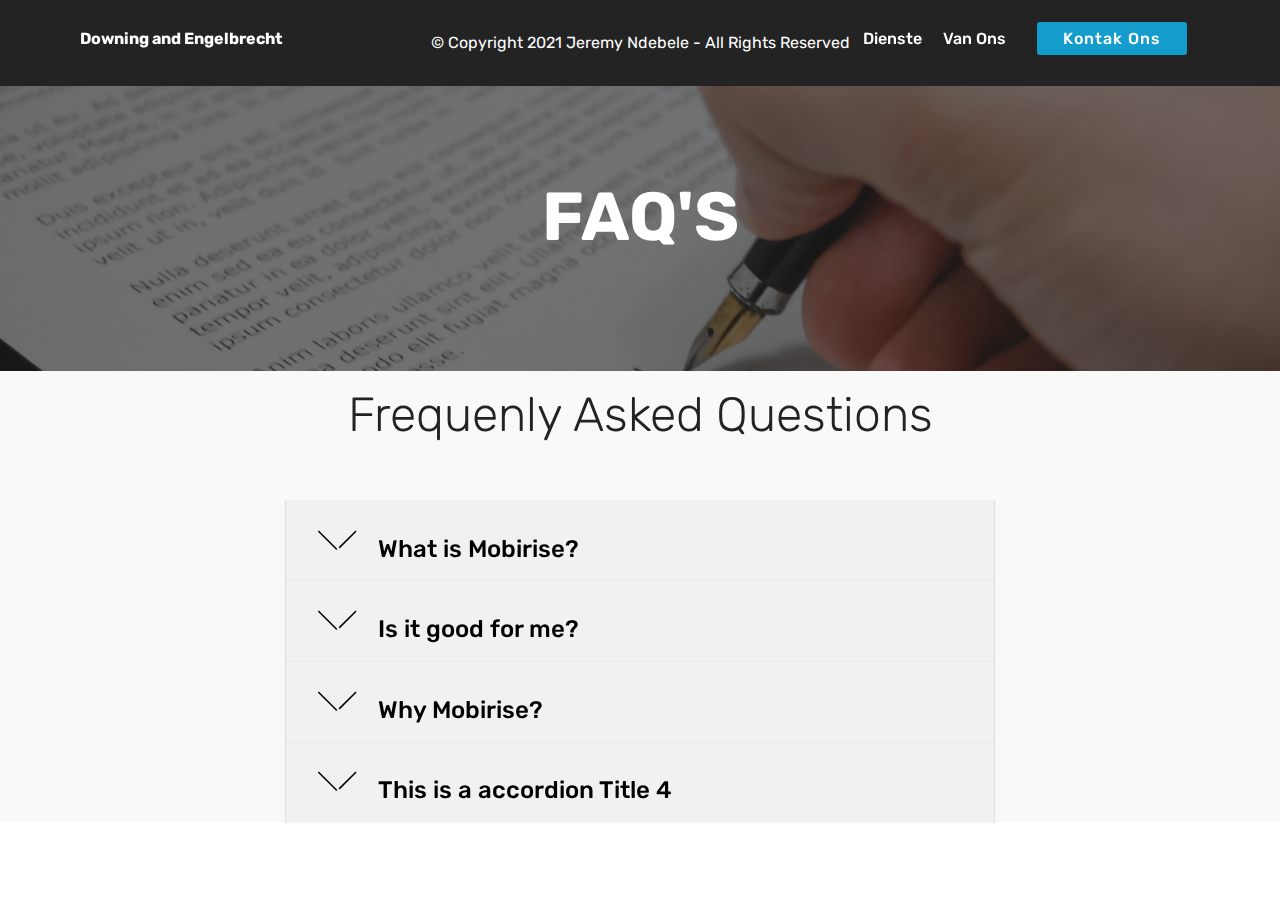
<file: faq.html>
<!DOCTYPE html>
<html  >
<head>
  <!-- Site made with Mobirise Website Builder v4.12.4, https://mobirise.com -->
  <meta charset="UTF-8">
  <meta http-equiv="X-UA-Compatible" content="IE=edge">
  <meta name="generator" content="Mobirise v4.12.4, mobirise.com">
  <meta name="viewport" content="width=device-width, initial-scale=1, minimum-scale=1">
  <link rel="shortcut icon" href="assets/images/logo2.png" type="image/x-icon">
  <meta name="description" content="FAQ">
  
  
  <title>Frequently asked questions</title>
  <link rel="stylesheet" href="assets/web/assets/mobirise-icons/mobirise-icons.css">
  <link rel="stylesheet" href="assets/bootstrap/css/bootstrap.min.css">
  <link rel="stylesheet" href="assets/bootstrap/css/bootstrap-grid.min.css">
  <link rel="stylesheet" href="assets/bootstrap/css/bootstrap-reboot.min.css">
  <link rel="stylesheet" href="assets/tether/tether.min.css">
  <link rel="stylesheet" href="assets/animatecss/animate.min.css">
  <link rel="stylesheet" href="assets/dropdown/css/style.css">
  <link rel="stylesheet" href="assets/theme/css/style.css">
  <link rel="preload" as="style" href="assets/mobirise/css/mbr-additional.css"><link rel="stylesheet" href="assets/mobirise/css/mbr-additional.css" type="text/css">
  
  
  
</head>
<body>
  <section class="menu cid-sLflc2Bcec" once="menu" id="menu1-n">

    

    <nav class="navbar navbar-expand beta-menu navbar-dropdown align-items-center navbar-fixed-top navbar-toggleable-sm bg-color transparent">
        <button class="navbar-toggler navbar-toggler-right" type="button" data-toggle="collapse" data-target="#navbarSupportedContent" aria-controls="navbarSupportedContent" aria-expanded="false" aria-label="Toggle navigation">
            <div class="hamburger">
                <span></span>
                <span></span>
                <span></span>
                <span></span>
            </div>
        </button>
        <div class="menu-logo">
            <div class="navbar-brand">
                
                <span class="navbar-caption-wrap"><a class="navbar-caption text-white display-4" href="https://mobirise.co">Downing and Engelbrecht</a></span>
            </div>
        </div>
        <div class="collapse navbar-collapse" id="navbarSupportedContent">
            <ul class="navbar-nav nav-dropdown" data-app-modern-menu="true"><li class="nav-item">
                    <a class="nav-link link text-white display-4" href="https://mobirise.co">
                        
                        Dienste</a>
                </li>
                <li class="nav-item">
                    <a class="nav-link link text-white display-4" href="https://mobirise.co">Van Ons &nbsp;</a>
                </li></ul>
            <div class="navbar-buttons mbr-section-btn"><a class="btn btn-sm btn-primary display-4" href="https://mobirise.co">Kontak Ons</a></div>
        </div>
    </nav>
</section>

<section class="engine"><a href="https://mobirise.info/p">website templates free download</a></section><section once="footers" class="cid-sLTnB0L79X" id="footer6-o">

    

    

    <div class="container">
        <div class="media-container-row align-center mbr-white">
            <div class="col-12">
                <p class="mbr-text mb-0 mbr-fonts-style display-7">
                    © Copyright 2021 Jeremy Ndebele - All Rights Reserved
                </p>
            </div>
        </div>
    </div>
</section>

<section class="header1 cid-sMb0aBgppB mbr-parallax-background" id="header16-p">

    

    <div class="mbr-overlay" style="opacity: 0.6; background-color: rgb(35, 35, 35);">
    </div>

    <div class="container">
        <div class="row justify-content-md-center">
            <div class="col-md-10 align-center">
                <h1 class="mbr-section-title mbr-bold pb-3 mbr-fonts-style display-1">FAQ'S</h1>
                
                
                
            </div>
        </div>
    </div>

</section>

<section class="accordion1 cid-sMb0cPKZxQ" id="accordion1-q">

    

    
    <div class="container">
        <div class="media-container-row">
            <div class="col-12 col-md-8">
                <div class="section-head text-center space30">
                    <h2 class="mbr-section-title pb-5 mbr-fonts-style display-2">
                        Frequenly Asked Questions</h2>
                </div>
                <div class="clearfix"></div>
                <div id="bootstrap-accordion_15" class="panel-group accordionStyles accordion" role="tablist" aria-multiselectable="true">
                    <div class="card">
                        <div class="card-header" role="tab" id="headingOne">
                            <a role="button" class="panel-title collapsed text-black" data-toggle="collapse" data-core="" href="#collapse1_15" aria-expanded="false" aria-controls="collapse1">
                                <h4 class="mbr-fonts-style display-5">
                                    <span class="sign mbr-iconfont mbri-arrow-down inactive"></span>
                                    What is Mobirise?
                                </h4>
                            </a>
                        </div>
                        <div id="collapse1_15" class="panel-collapse noScroll collapse " role="tabpanel" aria-labelledby="headingOne" data-parent="#bootstrap-accordion_15">
                            <div class="panel-body p-4">
                                <p class="mbr-fonts-style panel-text display-7">
                                   Mobirise is an offline app for Window and Mac to easily create small/medium websites, landing pages, online resumes and portfolios, promo sites for apps, events, services and products.</p>
                            </div>
                        </div>
                    </div>
                    <div class="card">
                        <div class="card-header" role="tab" id="headingTwo">
                            <a role="button" class="collapsed panel-title text-black" data-toggle="collapse" data-core="" href="#collapse2_15" aria-expanded="false" aria-controls="collapse2">
                                <h4 class="mbr-fonts-style display-5">
                                    <span class="sign mbr-iconfont mbri-arrow-down inactive"></span> Is it good for me?
                               </h4>
                            </a>
                            
                        </div>
                        <div id="collapse2_15" class="panel-collapse noScroll collapse" role="tabpanel" aria-labelledby="headingTwo" data-parent="#bootstrap-accordion_15">
                            <div class="panel-body p-4">
                                <p class="mbr-fonts-style panel-text display-7">
                                   Mobirise is perfect for non-techies who are not familiar with the intricacies of web development and for designers who prefer to work as visually as possible, without fighting with code. Also great for pro-coders for fast prototyping and small customers' projects.</p>
                            </div>
                        </div>
                    </div>
                    <div class="card">
                        <div class="card-header" role="tab" id="headingThree">
                            <a role="button" class="collapsed text-black panel-title" data-toggle="collapse" data-core="" href="#collapse3_15" aria-expanded="false" aria-controls="collapse3">
                                <h4 class="mbr-fonts-style display-5">
                                    <span class="sign mbr-iconfont mbri-arrow-down inactive"></span> Why Mobirise?
                                </h4>
                            </a>
                        </div>
                        <div id="collapse3_15" class="panel-collapse noScroll collapse" role="tabpanel" aria-labelledby="headingThree" data-parent="#bootstrap-accordion_15">
                            <div class="panel-body p-4">
                                <p class="mbr-fonts-style panel-text display-7">
                                   Key differences from traditional builders:<br>* Minimalistic, extremely <strong>easy-to-use</strong> interface<br>* <strong>Mobile</strong>-friendliness, latest website blocks and techniques "out-the-box"<br>* <strong>Free</strong> for commercial and non-profit use</p>
                            </div>
                        </div>
                    </div>
                    <div class="card">
                        <div class="card-header" role="tab" id="headingFour">
                            <a role="button" class="collapsed panel-title text-black" data-toggle="collapse" data-core="" href="#collapse4_15" aria-expanded="false" aria-controls="collapse4">
                                <h4 class="mbr-fonts-style display-5">
                                    <span class="sign mbr-iconfont mbri-arrow-down inactive"></span> This is a accordion Title 4
                                </h4>
                            </a> 
                        </div>
                        <div id="collapse4_15" class="panel-collapse noScroll collapse" role="tabpanel" aria-labelledby="headingFour" data-parent="#bootstrap-accordion_15">
                            <div class="panel-body p-4">
                                <p class="mbr-fonts-style panel-text display-7">
                                   Lorem ipsum dolor sit amet, consectetur adipiscing elit. Curabitur in nulla ut magna vehicula libero luctus in ipsum consequat faucibus. Ut porta nulla ac dapibus convallis. Curabitur sit amet massa quam. In ut ex auctor, porta neque quis, sagittis purus. Nunc auctor gravida magna, sed efficitur tortor tristique quis.</p>
                            </div>
                        </div>
                    </div>
                    
                    
                </div>
            </div>
        </div>
    </div>
</section>


  <script src="assets/web/assets/jquery/jquery.min.js"></script>
  <script src="assets/popper/popper.min.js"></script>
  <script src="assets/bootstrap/js/bootstrap.min.js"></script>
  <script src="assets/tether/tether.min.js"></script>
  <script src="assets/smoothscroll/smooth-scroll.js"></script>
  <script src="assets/touchswipe/jquery.touch-swipe.min.js"></script>
  <script src="assets/viewportchecker/jquery.viewportchecker.js"></script>
  <script src="assets/parallax/jarallax.min.js"></script>
  <script src="assets/mbr-switch-arrow/mbr-switch-arrow.js"></script>
  <script src="assets/dropdown/js/nav-dropdown.js"></script>
  <script src="assets/dropdown/js/navbar-dropdown.js"></script>
  <script src="assets/theme/js/script.js"></script>
  
  
 <div id="scrollToTop" class="scrollToTop mbr-arrow-up"><a style="text-align: center;"><i class="mbr-arrow-up-icon mbr-arrow-up-icon-cm cm-icon cm-icon-smallarrow-up"></i></a></div>
    <input name="animation" type="hidden">
  </body>
</html>
</file>
<file: assets/web/assets/mobirise-icons/mobirise-icons.css>
@font-face {
  font-family: 'MobiriseIcons';
  src:  url('mobirise-icons.eot?spat4u');
  src:  url('mobirise-icons.eot?spat4u#iefix') format('embedded-opentype'),
    url('mobirise-icons.ttf?spat4u') format('truetype'),
    url('mobirise-icons.woff?spat4u') format('woff'),
    url('mobirise-icons.svg?spat4u#MobiriseIcons') format('svg');
  font-weight: normal;
  font-style: normal;
  font-display: swap;
}

[class^="mbri-"], [class*=" mbri-"] {
  /* use !important to prevent issues with browser extensions that change fonts */
  font-family: MobiriseIcons !important;
  speak: none;
  font-style: normal;
  font-weight: normal;
  font-variant: normal;
  text-transform: none;
  line-height: 1;

  /* Better Font Rendering =========== */
  -webkit-font-smoothing: antialiased;
  -moz-osx-font-smoothing: grayscale;
}

.mbri-add-submenu:before {
  content: "\e900";
}
.mbri-alert:before {
  content: "\e901";
}
.mbri-align-center:before {
  content: "\e902";
}
.mbri-align-justify:before {
  content: "\e903";
}
.mbri-align-left:before {
  content: "\e904";
}
.mbri-align-right:before {
  content: "\e905";
}
.mbri-android:before {
  content: "\e906";
}
.mbri-apple:before {
  content: "\e907";
}
.mbri-arrow-down:before {
  content: "\e908";
}
.mbri-arrow-next:before {
  content: "\e909";
}
.mbri-arrow-prev:before {
  content: "\e90a";
}
.mbri-arrow-up:before {
  content: "\e90b";
}
.mbri-bold:before {
  content: "\e90c";
}
.mbri-bookmark:before {
  content: "\e90d";
}
.mbri-bootstrap:before {
  content: "\e90e";
}
.mbri-briefcase:before {
  content: "\e90f";
}
.mbri-browse:before {
  content: "\e910";
}
.mbri-bulleted-list:before {
  content: "\e911";
}
.mbri-calendar:before {
  content: "\e912";
}
.mbri-camera:before {
  content: "\e913";
}
.mbri-cart-add:before {
  content: "\e914";
}
.mbri-cart-full:before {
  content: "\e915";
}
.mbri-cash:before {
  content: "\e916";
}
.mbri-change-style:before {
  content: "\e917";
}
.mbri-chat:before {
  content: "\e918";
}
.mbri-clock:before {
  content: "\e919";
}
.mbri-close:before {
  content: "\e91a";
}
.mbri-cloud:before {
  content: "\e91b";
}
.mbri-code:before {
  content: "\e91c";
}
.mbri-contact-form:before {
  content: "\e91d";
}
.mbri-credit-card:before {
  content: "\e91e";
}
.mbri-cursor-click:before {
  content: "\e91f";
}
.mbri-cust-feedback:before {
  content: "\e920";
}
.mbri-database:before {
  content: "\e921";
}
.mbri-delivery:before {
  content: "\e922";
}
.mbri-desktop:before {
  content: "\e923";
}
.mbri-devices:before {
  content: "\e924";
}
.mbri-down:before {
  content: "\e925";
}
.mbri-download:before {
  content: "\e989";
}
.mbri-drag-n-drop:before {
  content: "\e927";
}
.mbri-drag-n-drop2:before {
  content: "\e928";
}
.mbri-edit:before {
  content: "\e929";
}
.mbri-edit2:before {
  content: "\e92a";
}
.mbri-error:before {
  content: "\e92b";
}
.mbri-extension:before {
  content: "\e92c";
}
.mbri-features:before {
  content: "\e92d";
}
.mbri-file:before {
  content: "\e92e";
}
.mbri-flag:before {
  content: "\e92f";
}
.mbri-folder:before {
  content: "\e930";
}
.mbri-gift:before {
  content: "\e931";
}
.mbri-github:before {
  content: "\e932";
}
.mbri-globe:before {
  content: "\e933";
}
.mbri-globe-2:before {
  content: "\e934";
}
.mbri-growing-chart:before {
  content: "\e935";
}
.mbri-hearth:before {
  content: "\e936";
}
.mbri-help:before {
  content: "\e937";
}
.mbri-home:before {
  content: "\e938";
}
.mbri-hot-cup:before {
  content: "\e939";
}
.mbri-idea:before {
  content: "\e93a";
}
.mbri-image-gallery:before {
  content: "\e93b";
}
.mbri-image-slider:before {
  content: "\e93c";
}
.mbri-info:before {
  content: "\e93d";
}
.mbri-italic:before {
  content: "\e93e";
}
.mbri-key:before {
  content: "\e93f";
}
.mbri-laptop:before {
  content: "\e940";
}
.mbri-layers:before {
  content: "\e941";
}
.mbri-left-right:before {
  content: "\e942";
}
.mbri-left:before {
  content: "\e943";
}
.mbri-letter:before {
  content: "\e944";
}
.mbri-like:before {
  content: "\e945";
}
.mbri-link:before {
  content: "\e946";
}
.mbri-lock:before {
  content: "\e947";
}
.mbri-login:before {
  content: "\e948";
}
.mbri-logout:before {
  content: "\e949";
}
.mbri-magic-stick:before {
  content: "\e94a";
}
.mbri-map-pin:before {
  content: "\e94b";
}
.mbri-menu:before {
  content: "\e94c";
}
.mbri-mobile:before {
  content: "\e94d";
}
.mbri-mobile2:before {
  content: "\e94e";
}
.mbri-mobirise:before {
  content: "\e94f";
}
.mbri-more-horizontal:before {
  content: "\e950";
}
.mbri-more-vertical:before {
  content: "\e951";
}
.mbri-music:before {
  content: "\e952";
}
.mbri-new-file:before {
  content: "\e953";
}
.mbri-numbered-list:before {
  content: "\e954";
}
.mbri-opened-folder:before {
  content: "\e955";
}
.mbri-pages:before {
  content: "\e956";
}
.mbri-paper-plane:before {
  content: "\e957";
}
.mbri-paperclip:before {
  content: "\e958";
}
.mbri-photo:before {
  content: "\e959";
}
.mbri-photos:before {
  content: "\e95a";
}
.mbri-pin:before {
  content: "\e95b";
}
.mbri-play:before {
  content: "\e95c";
}
.mbri-plus:before {
  content: "\e95d";
}
.mbri-preview:before {
  content: "\e95e";
}
.mbri-print:before {
  content: "\e95f";
}
.mbri-protect:before {
  content: "\e960";
}
.mbri-question:before {
  content: "\e961";
}
.mbri-quote-left:before {
  content: "\e962";
}
.mbri-quote-right:before {
  content: "\e963";
}
.mbri-refresh:before {
  content: "\e964";
}
.mbri-responsive:before {
  content: "\e965";
}
.mbri-right:before {
  content: "\e966";
}
.mbri-rocket:before {
  content: "\e967";
}
.mbri-sad-face:before {
  content: "\e968";
}
.mbri-sale:before {
  content: "\e969";
}
.mbri-save:before {
  content: "\e96a";
}
.mbri-search:before {
  content: "\e96b";
}
.mbri-setting:before {
  content: "\e96c";
}
.mbri-setting2:before {
  content: "\e96d";
}
.mbri-setting3:before {
  content: "\e96e";
}
.mbri-share:before {
  content: "\e96f";
}
.mbri-shopping-bag:before {
  content: "\e970";
}
.mbri-shopping-basket:before {
  content: "\e971";
}
.mbri-shopping-cart:before {
  content: "\e972";
}
.mbri-sites:before {
  content: "\e973";
}
.mbri-smile-face:before {
  content: "\e974";
}
.mbri-speed:before {
  content: "\e975";
}
.mbri-star:before {
  content: "\e976";
}
.mbri-success:before {
  content: "\e977";
}
.mbri-sun:before {
  content: "\e978";
}
.mbri-sun2:before {
  content: "\e979";
}
.mbri-tablet:before {
  content: "\e97a";
}
.mbri-tablet-vertical:before {
  content: "\e97b";
}
.mbri-target:before {
  content: "\e97c";
}
.mbri-timer:before {
  content: "\e97d";
}
.mbri-to-ftp:before {
  content: "\e97e";
}
.mbri-to-local-drive:before {
  content: "\e97f";
}
.mbri-touch-swipe:before {
  content: "\e980";
}
.mbri-touch:before {
  content: "\e981";
}
.mbri-trash:before {
  content: "\e982";
}
.mbri-underline:before {
  content: "\e983";
}
.mbri-unlink:before {
  content: "\e984";
}
.mbri-unlock:before {
  content: "\e985";
}
.mbri-up-down:before {
  content: "\e986";
}
.mbri-up:before {
  content: "\e987";
}
.mbri-update:before {
  content: "\e988";
}
.mbri-upload:before {
 content: "\e926"; 
}
.mbri-user:before {
  content: "\e98a";
}
.mbri-user2:before {
  content: "\e98b";
}
.mbri-users:before {
  content: "\e98c";
}
.mbri-video:before {
  content: "\e98d";
}
.mbri-video-play:before {
  content: "\e98e";
}
.mbri-watch:before {
  content: "\e98f";
}
.mbri-website-theme:before {
  content: "\e990";
}
.mbri-wifi:before {
  content: "\e991";
}
.mbri-windows:before {
  content: "\e992";
}
.mbri-zoom-out:before {
  content: "\e993";
}
.mbri-redo:before {
  content: "\e994";
}
.mbri-undo:before {
  content: "\e995";
}
</file>
<file: assets/dropdown/css/style.css>
.navbar-dropdown {
  left: 0;
  padding: 0;
  position: absolute;
  right: 0;
  top: 0;
  transition: all 0.45s ease;
  z-index: 1030;
  background: #282828; }
  .navbar-dropdown .navbar-logo {
    margin-right: 0.8rem;
    transition: margin 0.3s ease-in-out;
    vertical-align: middle; }
    .navbar-dropdown .navbar-logo img {
      height: 3.125rem;
      transition: all 0.3s ease-in-out; }
    .navbar-dropdown .navbar-logo.mbr-iconfont {
      font-size: 3.125rem;
      line-height: 3.125rem; }
  .navbar-dropdown .navbar-caption {
    font-weight: 700;
    white-space: normal;
    vertical-align: -4px;
    line-height: 3.125rem !important; }
    .navbar-dropdown .navbar-caption, .navbar-dropdown .navbar-caption:hover {
      color: inherit;
      text-decoration: none; }
  .navbar-dropdown .mbr-iconfont + .navbar-caption {
    vertical-align: -1px; }
  .navbar-dropdown.navbar-fixed-top {
    position: fixed; }
  .navbar-dropdown .navbar-brand span {
    vertical-align: -4px; }
  .navbar-dropdown.bg-color.transparent {
    background: none; }
  .navbar-dropdown.navbar-short .navbar-brand {
    padding: 0.625rem 0; }
    .navbar-dropdown.navbar-short .navbar-brand span {
      vertical-align: -1px; }
  .navbar-dropdown.navbar-short .navbar-caption {
    line-height: 2.375rem !important;
    vertical-align: -2px; }
  .navbar-dropdown.navbar-short .navbar-logo {
    margin-right: 0.5rem; }
    .navbar-dropdown.navbar-short .navbar-logo img {
      height: 2.375rem; }
    .navbar-dropdown.navbar-short .navbar-logo.mbr-iconfont {
      font-size: 2.375rem;
      line-height: 2.375rem; }
  .navbar-dropdown.navbar-short .mbr-table-cell {
    height: 3.625rem; }
  .navbar-dropdown .navbar-close {
    left: 0.6875rem;
    position: fixed;
    top: 0.75rem;
    z-index: 1000; }
  .navbar-dropdown .hamburger-icon {
    content: "";
    display: inline-block;
    vertical-align: middle;
    width: 16px;
    -webkit-box-shadow: 0 -6px 0 1px #282828,0 0 0 1px #282828,0 6px 0 1px #282828;
    -moz-box-shadow: 0 -6px 0 1px #282828,0 0 0 1px #282828,0 6px 0 1px #282828;
    box-shadow: 0 -6px 0 1px #282828,0 0 0 1px #282828,0 6px 0 1px #282828; }

.dropdown-menu .dropdown-toggle[data-toggle="dropdown-submenu"]::after {
  border-bottom: 0.35em solid transparent;
  border-left: 0.35em solid;
  border-right: 0;
  border-top: 0.35em solid transparent;
  margin-left: 0.3rem; }

.dropdown-menu .dropdown-item:focus {
  outline: 0; }

.nav-dropdown {
  font-size: 0.75rem;
  font-weight: 500;
  height: auto !important; }
  .nav-dropdown .nav-btn {
    padding-left: 1rem; }
  .nav-dropdown .link {
    margin: .667em 1.667em;
    font-weight: 500;
    padding: 0;
    transition: color .2s ease-in-out; }
    .nav-dropdown .link.dropdown-toggle {
      margin-right: 2.583em; }
      .nav-dropdown .link.dropdown-toggle::after {
        margin-left: .25rem;
        border-top: 0.35em solid;
        border-right: 0.35em solid transparent;
        border-left: 0.35em solid transparent;
        border-bottom: 0; }
      .nav-dropdown .link.dropdown-toggle[aria-expanded="true"] {
        margin: 0;
        padding: 0.667em 3.263em  0.667em 1.667em; }
  .nav-dropdown .link::after,
  .nav-dropdown .dropdown-item::after {
    color: inherit; }
  .nav-dropdown .btn {
    font-size: 0.75rem;
    font-weight: 700;
    letter-spacing: 0;
    margin-bottom: 0;
    padding-left: 1.25rem;
    padding-right: 1.25rem; }
  .nav-dropdown .dropdown-menu {
    border-radius: 0;
    border: 0;
    left: 0;
    margin: 0;
    padding-bottom: 1.25rem;
    padding-top: 1.25rem;
    position: relative; }
  .nav-dropdown .dropdown-submenu {
    margin-left: 0.125rem;
    top: 0; }
  .nav-dropdown .dropdown-item {
    font-weight: 500;
    line-height: 2;
    padding: 0.3846em 4.615em 0.3846em 1.5385em;
    position: relative;
    transition: color .2s ease-in-out, background-color .2s ease-in-out; }
    .nav-dropdown .dropdown-item::after {
      margin-top: -0.3077em;
      position: absolute;
      right: 1.1538em;
      top: 50%; }
    .nav-dropdown .dropdown-item:focus, .nav-dropdown .dropdown-item:hover {
      background: none; }

@media (max-width: 767px) {
  .nav-dropdown.navbar-toggleable-sm {
    bottom: 0;
    display: none;
    left: 0;
    overflow-x: hidden;
    position: fixed;
    top: 0;
    transform: translateX(-100%);
    -ms-transform: translateX(-100%);
    -webkit-transform: translateX(-100%);
    width: 18.75rem;
    z-index: 999; } }
.nav-dropdown.navbar-toggleable-xl {
  bottom: 0;
  display: none;
  left: 0;
  overflow-x: hidden;
  position: fixed;
  top: 0;
  transform: translateX(-100%);
  -ms-transform: translateX(-100%);
  -webkit-transform: translateX(-100%);
  width: 18.75rem;
  z-index: 999; }

.nav-dropdown-sm {
  display: block !important;
  overflow-x: hidden;
  overflow: auto;
  padding-top: 3.875rem; }
  .nav-dropdown-sm::after {
    content: "";
    display: block;
    height: 3rem;
    width: 100%; }
  .nav-dropdown-sm.collapse.in ~ .navbar-close {
    display: block !important; }
  .nav-dropdown-sm.collapsing, .nav-dropdown-sm.collapse.in {
    transform: translateX(0);
    -ms-transform: translateX(0);
    -webkit-transform: translateX(0);
    transition: all 0.25s ease-out;
    -webkit-transition: all 0.25s ease-out;
    background: #282828; }
  .nav-dropdown-sm.collapsing[aria-expanded="false"] {
    transform: translateX(-100%);
    -ms-transform: translateX(-100%);
    -webkit-transform: translateX(-100%); }
  .nav-dropdown-sm .nav-item {
    display: block;
    margin-left: 0 !important;
    padding-left: 0; }
  .nav-dropdown-sm .link,
  .nav-dropdown-sm .dropdown-item {
    border-top: 1px dotted rgba(255, 255, 255, 0.1);
    font-size: 0.8125rem;
    line-height: 1.6;
    margin: 0 !important;
    padding: 0.875rem 2.4rem 0.875rem 1.5625rem !important;
    position: relative;
    white-space: normal; }
    .nav-dropdown-sm .link:focus, .nav-dropdown-sm .link:hover,
    .nav-dropdown-sm .dropdown-item:focus,
    .nav-dropdown-sm .dropdown-item:hover {
      background: rgba(0, 0, 0, 0.2) !important;
      color: #c0a375; }
  .nav-dropdown-sm .nav-btn {
    position: relative;
    padding: 1.5625rem 1.5625rem 0 1.5625rem; }
    .nav-dropdown-sm .nav-btn::before {
      border-top: 1px dotted rgba(255, 255, 255, 0.1);
      content: "";
      left: 0;
      position: absolute;
      top: 0;
      width: 100%; }
    .nav-dropdown-sm .nav-btn + .nav-btn {
      padding-top: 0.625rem; }
      .nav-dropdown-sm .nav-btn + .nav-btn::before {
        display: none; }
  .nav-dropdown-sm .btn {
    padding: 0.625rem 0; }
  .nav-dropdown-sm .dropdown-toggle[data-toggle="dropdown-submenu"]::after {
    margin-left: .25rem;
    border-top: 0.35em solid;
    border-right: 0.35em solid transparent;
    border-left: 0.35em solid transparent;
    border-bottom: 0; }
  .nav-dropdown-sm .dropdown-toggle[data-toggle="dropdown-submenu"][aria-expanded="true"]::after {
    border-top: 0;
    border-right: 0.35em solid transparent;
    border-left: 0.35em solid transparent;
    border-bottom: 0.35em solid; }
  .nav-dropdown-sm .dropdown-menu {
    margin: 0;
    padding: 0;
    position: relative;
    top: 0;
    left: 0;
    width: 100%;
    border: 0;
    float: none;
    border-radius: 0;
    background: none; }
  .nav-dropdown-sm .dropdown-submenu {
    left: 100%;
    margin-left: 0.125rem;
    margin-top: -1.25rem;
    top: 0; }

.navbar-toggleable-sm .nav-dropdown .dropdown-menu {
  position: absolute; }

.navbar-toggleable-sm .nav-dropdown .dropdown-submenu {
  left: 100%;
  margin-left: 0.125rem;
  margin-top: -1.25rem;
  top: 0; }

.navbar-toggleable-sm.opened .nav-dropdown .dropdown-menu {
  position: relative; }

.navbar-toggleable-sm.opened .nav-dropdown .dropdown-submenu {
  left: 0;
  margin-left: 00rem;
  margin-top: 0rem;
  top: 0; }

.is-builder .nav-dropdown.collapsing {
  transition: none !important; }

/*# sourceMappingURL=style.css.map */
</file>
<file: assets/theme/css/style.css>
/*!
 * Mobirise v4 theme (https://mobirise.com/)
 * Copyright 2017 Mobirise
 */
section {
  background-color: #eeeeee;
}

.form-control:focus {
  box-shadow: none;
}

:focus {
  outline: none;
}

body {
  font-style: normal;
  line-height: 1.5;
}

section,
.container,
.container-fluid {
  position: relative;
  word-wrap: break-word;
}

a.mbr-iconfont:hover {
  text-decoration: none;
}

.article .lead p,
.article .lead ul,
.article .lead ol,
.article .lead pre,
.article .lead blockquote {
  margin-bottom: 0;
}

ul,
ol,
pre,
blockquote {
  margin-bottom: 2.3125rem;
}

pre {
  background: #f4f4f4;
  padding: 10px 24px;
  white-space: pre-wrap;
}

.inactive {
  -webkit-user-select: none;
  -moz-user-select: none;
  -ms-user-select: none;
  user-select: none;
  pointer-events: none;
  -webkit-user-drag: none;
  user-drag: none;
}

.mbr-section__comments .row {
  justify-content: center;
  -webkit-justify-content: center;
}

a {
  font-style: normal;
  font-weight: 400;
  cursor: pointer;
}

a, a:hover {
  text-decoration: none;
}

figure {
  margin-bottom: 0;
}

body {
  color: #232323;
}

h1,
h2,
h3,
h4,
h5,
h6,
.h1,
.h2,
.h3,
.h4,
.h5,
.h6,
.display-1,
.display-2,
.display-3,
.display-4 {
  line-height: 1;
  word-break: break-word;
  word-wrap: break-word;
}

.mbr-section-title {
  font-style: normal;
  line-height: 1.2;
}

.mbr-section-subtitle {
  line-height: 1.3;
}

.mbr-text {
  font-style: normal;
  line-height: 1.6;
}

b,
strong {
  font-weight: bold;
}

blockquote {
  padding: 10px 0 10px 20px;
  position: relative;
  border-left: 2px solid;
  border-color: #ff3366;
}

input:-webkit-autofill, input:-webkit-autofill:hover, input:-webkit-autofill:focus, input:-webkit-autofill:active {
  transition-delay: 9999s;
  transition-property: background-color, color;
}

textarea[type='hidden'] {
  display: none;
}

body {
  position: relative;
}

section {
  background-position: 50% 50%;
  background-repeat: no-repeat;
  background-size: cover;
}

section .mbr-background-video,
section .mbr-background-video-preview {
  position: absolute;
  bottom: 0;
  left: 0;
  right: 0;
  top: 0;
}

.hidden {
  visibility: hidden;
}

.mbr-z-index20 {
  z-index: 20;
}

/*! Base colors */
.mbr-white {
  color: #ffffff;
}

.mbr-black {
  color: #000000;
}

.mbr-bg-white {
  background-color: #ffffff;
}

.mbr-bg-black {
  background-color: #000000;
}

/*! Text-aligns */
.align-left {
  text-align: left;
}

.align-center {
  text-align: center;
}

.align-right {
  text-align: right;
}

@media (max-width: 767px) {
  .align-left,
  .align-center,
  .align-right,
  .mbr-section-btn,
  .mbr-section-title {
    text-align: center;
  }
}

/*! Font-weight  */
.mbr-light {
  font-weight: 300;
}

.mbr-regular {
  font-weight: 400;
}

.mbr-semibold {
  font-weight: 500;
}

.mbr-bold {
  font-weight: 700;
}

/*! Media  */
.media-size-item {
  -moz-flex: 1 1 auto;
  -o-flex: 1 1 auto;
  flex: 1 1 auto;
}

.media-content {
  flex-basis: 100%;
}

.media-container-row {
  display: flex;
  flex-direction: row;
  flex-wrap: wrap;
  justify-content: center;
  align-content: center;
  align-items: start;
}

.media-container-row .media-size-item {
  width: 400px;
}

.media-container-column {
  display: flex;
  flex-direction: column;
  flex-wrap: wrap;
  justify-content: center;
  align-content: center;
  align-items: stretch;
}

.media-container-column > * {
  width: 100%;
}

@media (min-width: 992px) {
  .media-container-row {
    flex-wrap: nowrap;
  }
}

figure {
  overflow: hidden;
}

figure[mbr-media-size] {
  transition: width 0.1s;
}

.mbr-figure img,
.mbr-figure iframe {
  display: block;
  width: 100%;
}

.card {
  background-color: transparent;
  border: none;
}

.card-box {
  width: 100%;
}

.card-img {
  text-align: center;
  flex-shrink: 0;
  -webkit-flex-shrink: 0;
}

.media {
  max-width: 100%;
  margin: 0 auto;
}

.mbr-figure {
  -ms-grid-row-align: center;
  align-self: center;
}

.media-container > div {
  max-width: 100%;
}

.mbr-figure img,
.card-img img {
  width: 100%;
}

@media (max-width: 991px) {
  .media-size-item {
    width: auto !important;
  }
  .media {
    width: auto;
  }
  .mbr-figure {
    width: 100% !important;
  }
}

/*! Buttons */
.btn {
  font-weight: 500;
  border-width: 2px;
  font-style: normal;
  letter-spacing: 1px;
  margin: .4rem .8rem;
  white-space: normal;
  transition: all .3s ease-in-out;
  display: inline-flex;
  align-items: center;
  justify-content: center;
  word-break: break-word;
  -webkit-align-items: center;
  -webkit-justify-content: center;
  display: -webkit-inline-flex;
}

.btn-sm {
  font-weight: 500;
  letter-spacing: 1px;
  transition: all .3s ease-in-out;
}

.btn-md {
  font-weight: 500;
  letter-spacing: 1px;
  margin: .4rem .8rem !important;
  transition: all .3s ease-in-out;
}

.btn-lg {
  font-weight: 500;
  letter-spacing: 1px;
  margin: .4rem .8rem !important;
  transition: all .3s ease-in-out;
}

.mbr-section-btn {
  margin-left: -0.25rem;
  margin-right: -0.25rem;
  font-size: 0;
}

nav .mbr-section-btn {
  margin-left: 0rem;
  margin-right: 0rem;
}

.btn-form {
  border-radius: 0;
}

.btn-form:hover {
  cursor: pointer;
}

/*! Btn icon margin */
.btn .mbr-iconfont,
.btn.btn-sm .mbr-iconfont {
  cursor: pointer;
  margin-right: 0.5rem;
}

.btn.btn-md .mbr-iconfont,
.btn.btn-md .mbr-iconfont {
  margin-right: 0.8rem;
}

.mbr-regular {
  font-weight: 400;
}

.mbr-semibold {
  font-weight: 500;
}

.mbr-bold {
  font-weight: 700;
}

[type='submit'] {
  -webkit-appearance: none;
}

/*! Full-screen */
.mbr-fullscreen .mbr-overlay {
  min-height: 100vh;
}

.mbr-fullscreen {
  display: flex;
  display: -moz-flex;
  display: -ms-flex;
  display: -o-flex;
  align-items: center;
  -webkit-align-items: center;
  min-height: 100vh;
  padding-top: 3rem;
  padding-bottom: 3rem;
}

/*! Map */
.map {
  height: 25rem;
  position: relative;
}

.map iframe {
  width: 100%;
  height: 100%;
}

.mbr-overlay {
  background-color: #000;
  bottom: 0;
  left: 0;
  opacity: .5;
  position: absolute;
  right: 0;
  top: 0;
  z-index: 0;
  pointer-events: none;
}

/* Form */
blockquote {
  font-style: italic;
  padding: 10px 0 10px 20px;
  font-size: 1.09rem;
  position: relative;
  border-width: 3px;
}

.form-control {
  background-color: #f5f5f5;
  box-shadow: none;
  color: #565656;
  line-height: 1.43;
  min-height: 3.5em;
  padding: 1.07em .5em;
}

.form-control, .form-control:focus {
  border: 1px solid #e8e8e8;
}

.form-active .form-control:invalid {
  border-color: red;
}

.form-control-label {
  position: relative;
  cursor: pointer;
  margin-bottom: .357em;
  padding: 0;
}

.alert {
  color: #ffffff;
  border-radius: 0;
  border: 0;
  font-size: .875rem;
  line-height: 1.5;
  margin-bottom: 1.875rem;
  padding: 1.25rem;
  position: relative;
}

.alert.alert-form::after {
  background-color: inherit;
  bottom: -7px;
  content: "";
  display: block;
  height: 14px;
  left: 50%;
  margin-left: -7px;
  position: absolute;
  transform: rotate(45deg);
  width: 14px;
  -webkit-transform: rotate(45deg);
}

.form-asterisk {
  font-family: initial;
  position: absolute;
  top: -2px;
  font-weight: normal;
}

/*! Scroll to top arrow */
#scrollToTop a i:before {
  content: '';
  position: absolute;
  height: 40%;
  top: 25%;
  background: #fff;
  width: 2px;
  left: calc(50% - 1px);
}

#scrollToTop a i:after {
  content: '';
  position: absolute;
  display: block;
  border-top: 2px solid #fff;
  border-right: 2px solid #fff;
  width: 40%;
  height: 40%;
  left: 30%;
  bottom: 30%;
  transform: rotate(135deg);
  -webkit-transform: rotate(135deg);
}

.mbr-arrow-up {
  bottom: 25px;
  right: 90px;
  position: fixed;
  text-align: right;
  z-index: 5000;
  color: #ffffff;
  font-size: 32px;
  transform: rotate(180deg);
  -webkit-transform: rotate(180deg);
}

.mbr-arrow-up a {
  background: rgba(0, 0, 0, 0.2);
  border-radius: 3px;
  color: #fff;
  display: inline-block;
  height: 60px;
  width: 60px;
  outline-style: none !important;
  position: relative;
  text-decoration: none;
  transition: all 0.3s ease-in-out;
  cursor: pointer;
  text-align: center;
}

.mbr-arrow-up a:hover {
  background-color: rgba(0, 0, 0, 0.4);
}

.mbr-arrow-up a i {
  line-height: 60px;
}

.mbr-arrow-up-icon {
  display: block;
  color: #fff;
}

.mbr-arrow-up-icon::before {
  content: '\203a';
  display: inline-block;
  font-family: serif;
  font-size: 32px;
  line-height: 1;
  font-style: normal;
  position: relative;
  top: 6px;
  left: -4px;
  -webkit-transform: rotate(-90deg);
  transform: rotate(-90deg);
}

/*! Arrow Down */
.mbr-arrow {
  position: absolute;
  bottom: 45px;
  left: 50%;
  width: 60px;
  height: 60px;
  cursor: pointer;
  background-color: rgba(80, 80, 80, 0.5);
  border-radius: 50%;
  -webkit-transform: translateX(-50%);
  transform: translateX(-50%);
}

.mbr-arrow > a {
  display: inline-block;
  text-decoration: none;
  outline-style: none;
  -webkit-animation: arrowdown 1.7s ease-in-out infinite;
  animation: arrowdown 1.7s ease-in-out infinite;
}

.mbr-arrow > a > i {
  position: absolute;
  top: -2px;
  left: 15px;
  font-size: 2rem;
}

@keyframes arrowdown {
  0% {
    transform: translateY(0px);
    -webkit-transform: translateY(0px);
  }
  50% {
    transform: translateY(-5px);
    -webkit-transform: translateY(-5px);
  }
  100% {
    transform: translateY(0px);
    -webkit-transform: translateY(0px);
  }
}

@-webkit-keyframes arrowdown {
  0% {
    transform: translateY(0px);
    -webkit-transform: translateY(0px);
  }
  50% {
    transform: translateY(-5px);
    -webkit-transform: translateY(-5px);
  }
  100% {
    transform: translateY(0px);
    -webkit-transform: translateY(0px);
  }
}

@media (max-width: 500px) {
  .mbr-arrow-up {
    left: 50%;
    right: auto;
    transform: translateX(-50%) rotate(180deg);
    -webkit-transform: translateX(-50%) rotate(180deg);
  }
}

/*Gradients animation*/
@keyframes gradient-animation {
  from {
    background-position: 0% 100%;
    -webkit-animation-timing-function: ease-in-out;
            animation-timing-function: ease-in-out;
  }
  to {
    background-position: 100% 0%;
    -webkit-animation-timing-function: ease-in-out;
            animation-timing-function: ease-in-out;
  }
}

@-webkit-keyframes gradient-animation {
  from {
    background-position: 0% 100%;
    -webkit-animation-timing-function: ease-in-out;
            animation-timing-function: ease-in-out;
  }
  to {
    background-position: 100% 0%;
    -webkit-animation-timing-function: ease-in-out;
            animation-timing-function: ease-in-out;
  }
}

.bg-gradient {
  background-size: 200% 200%;
  animation: gradient-animation 5s infinite alternate;
  -webkit-animation: gradient-animation 5s infinite alternate;
}

.menu .navbar-brand {
  display: -webkit-flex;
}

.menu .navbar-brand span {
  display: flex;
  display: -webkit-flex;
}

.menu .navbar-brand .navbar-caption-wrap {
  display: -webkit-flex;
}

.menu .navbar-brand .navbar-logo img {
  display: -webkit-flex;
}

@media (min-width: 768px) and (max-width: 1023px) {
  .menu .navbar-toggleable-sm .navbar-nav {
    display: -ms-flexbox;
  }
}

@media (max-width: 1023px) {
  .menu .navbar-collapse {
    max-height: 93.5vh;
  }
  .menu .navbar-collapse.show {
    overflow: auto;
  }
}

@media (min-width: 1024px) {
  .menu .navbar-nav.nav-dropdown {
    display: -webkit-flex;
  }
  .menu .navbar-toggleable-sm .navbar-collapse {
    display: -webkit-flex !important;
  }
  .menu .collapsed .navbar-collapse {
    max-height: 93.5vh;
  }
  .menu .collapsed .navbar-collapse.show {
    overflow: auto;
  }
}

@media (max-width: 767px) {
  .menu .navbar-collapse {
    max-height: 80vh;
  }
}

/* Others*/
.note-check a[data-value=Rubik] {
  font-style: normal;
}

.mbr-arrow a {
  color: #ffffff;
}

@media (max-width: 767px) {
  .mbr-arrow {
    display: none;
  }
}

.navbar {
  display: -webkit-flex;
  -webkit-flex-wrap: wrap;
  -webkit-align-items: center;
  -webkit-justify-content: space-between;
}

.navbar-collapse {
  -webkit-flex-basis: 100%;
  -webkit-flex-grow: 1;
  -webkit-align-items: center;
}

.nav-dropdown .link {
  padding: 0.667em 1.667em !important;
  margin: 0 !important;
}

.nav {
  display: -webkit-flex;
  -webkit-flex-wrap: wrap;
}

.row {
  display: -webkit-flex;
  -webkit-flex-wrap: wrap;
}

.justify-content-center {
  -webkit-justify-content: center;
}

.form-inline {
  display: -webkit-flex;
  -webkit-align-items: center;
}

.card-wrapper {
  -webkit-flex: 1;
}

.carousel-control {
  z-index: 10;
  display: -webkit-flex;
  -webkit-align-items: center;
  -webkit-justify-content: center;
}

.carousel-controls {
  display: -webkit-flex;
}

.media {
  display: -webkit-flex;
}

.form-group:focus {
  outline: none;
}

.jq-selectbox__select {
  padding: 1.07em 0.5em;
  position: absolute;
  top: 0;
  left: 0;
  width: 100%;
}

.jq-selectbox__dropdown {
  position: absolute;
  top: 100%;
  left: 0 !important;
  width: 100% !important;
}

.jq-selectbox__trigger-arrow {
  -webkit-transform: translateY(-50%);
          transform: translateY(-50%);
}

.jq-selectbox li {
  padding: 1.07em 0.5em;
}

input[type='range'] {
  padding-left: 0 !important;
  padding-right: 0 !important;
}

.modal-dialog,
.modal-content {
  height: 100%;
}

.modal-dialog .carousel-inner {
  height: calc(100vh - 1.75rem);
}

@media (max-width: 575px) {
  .modal-dialog .carousel-inner {
    height: calc(100vh - 1rem);
  }
}

.carousel-item {
  text-align: center;
}

.carousel-item img {
  margin: auto;
}

.navbar-toggler {
  align-self: flex-start;
  padding: 0.25rem 0.75rem;
  font-size: 1.25rem;
  line-height: 1;
  background: transparent;
  border: 1px solid transparent;
  border-radius: 0.25rem;
}

.navbar-toggler:focus,
.navbar-toggler:hover {
  text-decoration: none;
}

.navbar-toggler-icon {
  display: inline-block;
  width: 1.5em;
  height: 1.5em;
  vertical-align: middle;
  content: '';
  background: no-repeat center center;
  background-size: 100% 100%;
}

.navbar-toggler-left {
  position: absolute;
  left: 1rem;
}

.navbar-toggler-right {
  position: absolute;
  right: 1rem;
}

@media (max-width: 575px) {
  .navbar-toggleable .navbar-nav .dropdown-menu {
    position: static;
    float: none;
  }
  .navbar-toggleable > .container {
    padding-right: 0;
    padding-left: 0;
  }
}

@media (min-width: 576px) {
  .navbar-toggleable {
    flex-direction: row;
    flex-wrap: nowrap;
    align-items: center;
  }
  .navbar-toggleable .navbar-nav {
    flex-direction: row;
  }
  .navbar-toggleable .navbar-nav .nav-link {
    padding-right: 0.5rem;
    padding-left: 0.5rem;
  }
  .navbar-toggleable > .container {
    display: flex;
    flex-wrap: nowrap;
    align-items: center;
  }
  .navbar-toggleable .navbar-collapse {
    display: flex !important;
    width: 100%;
  }
  .navbar-toggleable .navbar-toggler {
    display: none;
  }
}

@media (max-width: 767px) {
  .navbar-toggleable-sm .navbar-nav .dropdown-menu {
    position: static;
    float: none;
  }
  .navbar-toggleable-sm > .container {
    padding-right: 0;
    padding-left: 0;
  }
}

@media (min-width: 768px) {
  .navbar-toggleable-sm {
    flex-direction: row;
    flex-wrap: nowrap;
    align-items: center;
  }
  .navbar-toggleable-sm .navbar-nav {
    flex-direction: row;
  }
  .navbar-toggleable-sm .navbar-nav .nav-link {
    padding-right: 0.5rem;
    padding-left: 0.5rem;
  }
  .navbar-toggleable-sm > .container {
    display: flex;
    flex-wrap: nowrap;
    align-items: center;
  }
  .navbar-toggleable-sm .navbar-collapse {
    display: none;
    width: 100%;
  }
  .navbar-toggleable-sm .navbar-toggler {
    display: none;
  }
}

@media (max-width: 1023px) {
  .navbar-toggleable-md .navbar-nav .dropdown-menu {
    position: static;
    float: none;
  }
  .navbar-toggleable-md > .container {
    padding-right: 0;
    padding-left: 0;
  }
}

@media (min-width: 1024px) {
  .navbar-toggleable-md {
    flex-direction: row;
    flex-wrap: nowrap;
    align-items: center;
  }
  .navbar-toggleable-md .navbar-nav {
    flex-direction: row;
  }
  .navbar-toggleable-md .navbar-nav .nav-link {
    padding-right: 0.5rem;
    padding-left: 0.5rem;
  }
  .navbar-toggleable-md > .container {
    display: flex;
    flex-wrap: nowrap;
    align-items: center;
  }
  .navbar-toggleable-md .navbar-collapse {
    display: flex !important;
    width: 100%;
  }
  .navbar-toggleable-md .navbar-toggler {
    display: none;
  }
}

@media (max-width: 1199px) {
  .navbar-toggleable-lg .navbar-nav .dropdown-menu {
    position: static;
    float: none;
  }
  .navbar-toggleable-lg > .container {
    padding-right: 0;
    padding-left: 0;
  }
}

@media (min-width: 1200px) {
  .navbar-toggleable-lg {
    flex-direction: row;
    flex-wrap: nowrap;
    align-items: center;
  }
  .navbar-toggleable-lg .navbar-nav {
    flex-direction: row;
  }
  .navbar-toggleable-lg .navbar-nav .nav-link {
    padding-right: 0.5rem;
    padding-left: 0.5rem;
  }
  .navbar-toggleable-lg > .container {
    display: flex;
    flex-wrap: nowrap;
    align-items: center;
  }
  .navbar-toggleable-lg .navbar-collapse {
    display: flex !important;
    width: 100%;
  }
  .navbar-toggleable-lg .navbar-toggler {
    display: none;
  }
}

.navbar-toggleable-xl {
  flex-direction: row;
  flex-wrap: nowrap;
  align-items: center;
}

.navbar-toggleable-xl .navbar-nav .dropdown-menu {
  position: static;
  float: none;
}

.navbar-toggleable-xl > .container {
  padding-right: 0;
  padding-left: 0;
}

.navbar-toggleable-xl .navbar-nav {
  flex-direction: row;
}

.navbar-toggleable-xl .navbar-nav .nav-link {
  padding-right: 0.5rem;
  padding-left: 0.5rem;
}

.navbar-toggleable-xl > .container {
  display: flex;
  flex-wrap: nowrap;
  align-items: center;
}

.navbar-toggleable-xl .navbar-collapse {
  display: flex !important;
  width: 100%;
}

.navbar-toggleable-xl .navbar-toggler {
  display: none;
}

.card-img {
  width: auto;
}

.menu .navbar.collapsed:not(.beta-menu) {
  flex-direction: column;
}

.carousel-item.active,
.carousel-item-next,
.carousel-item-prev {
  display: flex;
}

.note-air-layout .dropup .dropdown-menu,
.note-air-layout .navbar-fixed-bottom .dropdown .dropdown-menu {
  bottom: initial !important;
}

html,
body {
  height: auto;
  min-height: 100vh;
}

.dropup .dropdown-toggle::after {
  display: none;
}
.engine {
	position: absolute;
	text-indent: -2400px;
	text-align: center;
	padding: 0;
	top: 0;
	left: -2400px;
}
</file>
<file: assets/mobirise/css/mbr-additional.css>
@import url(https://fonts.googleapis.com/css?family=Rubik:300,300i,400,400i,500,500i,700,700i,900,900i&display=swap);





body {
  font-family: Rubik;
}
.display-1 {
  font-family: 'Rubik', sans-serif;
  font-size: 4.25rem;
  font-display: swap;
}
.display-1 > .mbr-iconfont {
  font-size: 6.8rem;
}
.display-2 {
  font-family: 'Rubik', sans-serif;
  font-size: 3rem;
  font-display: swap;
}
.display-2 > .mbr-iconfont {
  font-size: 4.8rem;
}
.display-4 {
  font-family: 'Rubik', sans-serif;
  font-size: 1rem;
  font-display: swap;
}
.display-4 > .mbr-iconfont {
  font-size: 1.6rem;
}
.display-5 {
  font-family: 'Rubik', sans-serif;
  font-size: 1.5rem;
  font-display: swap;
}
.display-5 > .mbr-iconfont {
  font-size: 2.4rem;
}
.display-7 {
  font-family: 'Rubik', sans-serif;
  font-size: 1rem;
  font-display: swap;
}
.display-7 > .mbr-iconfont {
  font-size: 1.6rem;
}
/* ---- Fluid typography for mobile devices ---- */
/* 1.4 - font scale ratio ( bootstrap == 1.42857 ) */
/* 100vw - current viewport width */
/* (48 - 20)  48 == 48rem == 768px, 20 == 20rem == 320px(minimal supported viewport) */
/* 0.65 - min scale variable, may vary */
@media (max-width: 768px) {
  .display-1 {
    font-size: 3.4rem;
    font-size: calc( 2.1374999999999997rem + (4.25 - 2.1374999999999997) * ((100vw - 20rem) / (48 - 20)));
    line-height: calc( 1.4 * (2.1374999999999997rem + (4.25 - 2.1374999999999997) * ((100vw - 20rem) / (48 - 20))));
  }
  .display-2 {
    font-size: 2.4rem;
    font-size: calc( 1.7rem + (3 - 1.7) * ((100vw - 20rem) / (48 - 20)));
    line-height: calc( 1.4 * (1.7rem + (3 - 1.7) * ((100vw - 20rem) / (48 - 20))));
  }
  .display-4 {
    font-size: 0.8rem;
    font-size: calc( 1rem + (1 - 1) * ((100vw - 20rem) / (48 - 20)));
    line-height: calc( 1.4 * (1rem + (1 - 1) * ((100vw - 20rem) / (48 - 20))));
  }
  .display-5 {
    font-size: 1.2rem;
    font-size: calc( 1.175rem + (1.5 - 1.175) * ((100vw - 20rem) / (48 - 20)));
    line-height: calc( 1.4 * (1.175rem + (1.5 - 1.175) * ((100vw - 20rem) / (48 - 20))));
  }
}
/* Buttons */
.btn {
  padding: 1rem 3rem;
  border-radius: 3px;
}
.btn-sm {
  padding: 0.6rem 1.5rem;
  border-radius: 3px;
}
.btn-md {
  padding: 1rem 3rem;
  border-radius: 3px;
}
.btn-lg {
  padding: 1.2rem 3.2rem;
  border-radius: 3px;
}
.bg-primary {
  background-color: #149dcc !important;
}
.bg-success {
  background-color: #f7ed4a !important;
}
.bg-info {
  background-color: #82786e !important;
}
.bg-warning {
  background-color: #879a9f !important;
}
.bg-danger {
  background-color: #b1a374 !important;
}
.btn-primary,
.btn-primary:active {
  background-color: #149dcc !important;
  border-color: #149dcc !important;
  color: #ffffff !important;
}
.btn-primary:hover,
.btn-primary:focus,
.btn-primary.focus,
.btn-primary.active {
  color: #ffffff !important;
  background-color: #0d6786 !important;
  border-color: #0d6786 !important;
}
.btn-primary.disabled,
.btn-primary:disabled {
  color: #ffffff !important;
  background-color: #0d6786 !important;
  border-color: #0d6786 !important;
}
.btn-secondary,
.btn-secondary:active {
  background-color: #ff3366 !important;
  border-color: #ff3366 !important;
  color: #ffffff !important;
}
.btn-secondary:hover,
.btn-secondary:focus,
.btn-secondary.focus,
.btn-secondary.active {
  color: #ffffff !important;
  background-color: #e50039 !important;
  border-color: #e50039 !important;
}
.btn-secondary.disabled,
.btn-secondary:disabled {
  color: #ffffff !important;
  background-color: #e50039 !important;
  border-color: #e50039 !important;
}
.btn-info,
.btn-info:active {
  background-color: #82786e !important;
  border-color: #82786e !important;
  color: #ffffff !important;
}
.btn-info:hover,
.btn-info:focus,
.btn-info.focus,
.btn-info.active {
  color: #ffffff !important;
  background-color: #59524b !important;
  border-color: #59524b !important;
}
.btn-info.disabled,
.btn-info:disabled {
  color: #ffffff !important;
  background-color: #59524b !important;
  border-color: #59524b !important;
}
.btn-success,
.btn-success:active {
  background-color: #f7ed4a !important;
  border-color: #f7ed4a !important;
  color: #3f3c03 !important;
}
.btn-success:hover,
.btn-success:focus,
.btn-success.focus,
.btn-success.active {
  color: #3f3c03 !important;
  background-color: #eadd0a !important;
  border-color: #eadd0a !important;
}
.btn-success.disabled,
.btn-success:disabled {
  color: #3f3c03 !important;
  background-color: #eadd0a !important;
  border-color: #eadd0a !important;
}
.btn-warning,
.btn-warning:active {
  background-color: #879a9f !important;
  border-color: #879a9f !important;
  color: #ffffff !important;
}
.btn-warning:hover,
.btn-warning:focus,
.btn-warning.focus,
.btn-warning.active {
  color: #ffffff !important;
  background-color: #617479 !important;
  border-color: #617479 !important;
}
.btn-warning.disabled,
.btn-warning:disabled {
  color: #ffffff !important;
  background-color: #617479 !important;
  border-color: #617479 !important;
}
.btn-danger,
.btn-danger:active {
  background-color: #b1a374 !important;
  border-color: #b1a374 !important;
  color: #ffffff !important;
}
.btn-danger:hover,
.btn-danger:focus,
.btn-danger.focus,
.btn-danger.active {
  color: #ffffff !important;
  background-color: #8b7d4e !important;
  border-color: #8b7d4e !important;
}
.btn-danger.disabled,
.btn-danger:disabled {
  color: #ffffff !important;
  background-color: #8b7d4e !important;
  border-color: #8b7d4e !important;
}
.btn-white {
  color: #333333 !important;
}
.btn-white,
.btn-white:active {
  background-color: #ffffff !important;
  border-color: #ffffff !important;
  color: #808080 !important;
}
.btn-white:hover,
.btn-white:focus,
.btn-white.focus,
.btn-white.active {
  color: #808080 !important;
  background-color: #d9d9d9 !important;
  border-color: #d9d9d9 !important;
}
.btn-white.disabled,
.btn-white:disabled {
  color: #808080 !important;
  background-color: #d9d9d9 !important;
  border-color: #d9d9d9 !important;
}
.btn-black,
.btn-black:active {
  background-color: #333333 !important;
  border-color: #333333 !important;
  color: #ffffff !important;
}
.btn-black:hover,
.btn-black:focus,
.btn-black.focus,
.btn-black.active {
  color: #ffffff !important;
  background-color: #0d0d0d !important;
  border-color: #0d0d0d !important;
}
.btn-black.disabled,
.btn-black:disabled {
  color: #ffffff !important;
  background-color: #0d0d0d !important;
  border-color: #0d0d0d !important;
}
.btn-primary-outline,
.btn-primary-outline:active {
  background: none;
  border-color: #0b566f;
  color: #0b566f;
}
.btn-primary-outline:hover,
.btn-primary-outline:focus,
.btn-primary-outline.focus,
.btn-primary-outline.active {
  color: #ffffff;
  background-color: #149dcc;
  border-color: #149dcc;
}
.btn-primary-outline.disabled,
.btn-primary-outline:disabled {
  color: #ffffff !important;
  background-color: #149dcc !important;
  border-color: #149dcc !important;
}
.btn-secondary-outline,
.btn-secondary-outline:active {
  background: none;
  border-color: #cc0033;
  color: #cc0033;
}
.btn-secondary-outline:hover,
.btn-secondary-outline:focus,
.btn-secondary-outline.focus,
.btn-secondary-outline.active {
  color: #ffffff;
  background-color: #ff3366;
  border-color: #ff3366;
}
.btn-secondary-outline.disabled,
.btn-secondary-outline:disabled {
  color: #ffffff !important;
  background-color: #ff3366 !important;
  border-color: #ff3366 !important;
}
.btn-info-outline,
.btn-info-outline:active {
  background: none;
  border-color: #4b453f;
  color: #4b453f;
}
.btn-info-outline:hover,
.btn-info-outline:focus,
.btn-info-outline.focus,
.btn-info-outline.active {
  color: #ffffff;
  background-color: #82786e;
  border-color: #82786e;
}
.btn-info-outline.disabled,
.btn-info-outline:disabled {
  color: #ffffff !important;
  background-color: #82786e !important;
  border-color: #82786e !important;
}
.btn-success-outline,
.btn-success-outline:active {
  background: none;
  border-color: #d2c609;
  color: #d2c609;
}
.btn-success-outline:hover,
.btn-success-outline:focus,
.btn-success-outline.focus,
.btn-success-outline.active {
  color: #3f3c03;
  background-color: #f7ed4a;
  border-color: #f7ed4a;
}
.btn-success-outline.disabled,
.btn-success-outline:disabled {
  color: #3f3c03 !important;
  background-color: #f7ed4a !important;
  border-color: #f7ed4a !important;
}
.btn-warning-outline,
.btn-warning-outline:active {
  background: none;
  border-color: #55666b;
  color: #55666b;
}
.btn-warning-outline:hover,
.btn-warning-outline:focus,
.btn-warning-outline.focus,
.btn-warning-outline.active {
  color: #ffffff;
  background-color: #879a9f;
  border-color: #879a9f;
}
.btn-warning-outline.disabled,
.btn-warning-outline:disabled {
  color: #ffffff !important;
  background-color: #879a9f !important;
  border-color: #879a9f !important;
}
.btn-danger-outline,
.btn-danger-outline:active {
  background: none;
  border-color: #7a6e45;
  color: #7a6e45;
}
.btn-danger-outline:hover,
.btn-danger-outline:focus,
.btn-danger-outline.focus,
.btn-danger-outline.active {
  color: #ffffff;
  background-color: #b1a374;
  border-color: #b1a374;
}
.btn-danger-outline.disabled,
.btn-danger-outline:disabled {
  color: #ffffff !important;
  background-color: #b1a374 !important;
  border-color: #b1a374 !important;
}
.btn-black-outline,
.btn-black-outline:active {
  background: none;
  border-color: #000000;
  color: #000000;
}
.btn-black-outline:hover,
.btn-black-outline:focus,
.btn-black-outline.focus,
.btn-black-outline.active {
  color: #ffffff;
  background-color: #333333;
  border-color: #333333;
}
.btn-black-outline.disabled,
.btn-black-outline:disabled {
  color: #ffffff !important;
  background-color: #333333 !important;
  border-color: #333333 !important;
}
.btn-white-outline,
.btn-white-outline:active,
.btn-white-outline.active {
  background: none;
  border-color: #ffffff;
  color: #ffffff;
}
.btn-white-outline:hover,
.btn-white-outline:focus,
.btn-white-outline.focus {
  color: #333333;
  background-color: #ffffff;
  border-color: #ffffff;
}
.text-primary {
  color: #149dcc !important;
}
.text-secondary {
  color: #ff3366 !important;
}
.text-success {
  color: #f7ed4a !important;
}
.text-info {
  color: #82786e !important;
}
.text-warning {
  color: #879a9f !important;
}
.text-danger {
  color: #b1a374 !important;
}
.text-white {
  color: #ffffff !important;
}
.text-black {
  color: #000000 !important;
}
a.text-primary:hover,
a.text-primary:focus {
  color: #0b566f !important;
}
a.text-secondary:hover,
a.text-secondary:focus {
  color: #cc0033 !important;
}
a.text-success:hover,
a.text-success:focus {
  color: #d2c609 !important;
}
a.text-info:hover,
a.text-info:focus {
  color: #4b453f !important;
}
a.text-warning:hover,
a.text-warning:focus {
  color: #55666b !important;
}
a.text-danger:hover,
a.text-danger:focus {
  color: #7a6e45 !important;
}
a.text-white:hover,
a.text-white:focus {
  color: #b3b3b3 !important;
}
a.text-black:hover,
a.text-black:focus {
  color: #4d4d4d !important;
}
.alert-success {
  background-color: #70c770;
}
.alert-info {
  background-color: #82786e;
}
.alert-warning {
  background-color: #879a9f;
}
.alert-danger {
  background-color: #b1a374;
}
.mbr-section-btn a.btn:not(.btn-form):hover,
.mbr-section-btn a.btn:not(.btn-form):focus {
  box-shadow: none !important;
}
.mbr-gallery-filter li.active .btn {
  background-color: #149dcc;
  border-color: #149dcc;
  color: #ffffff;
}
.mbr-gallery-filter li.active .btn:focus {
  box-shadow: none;
}
a,
a:hover {
  color: #149dcc;
}
.mbr-plan-header.bg-primary .mbr-plan-subtitle,
.mbr-plan-header.bg-primary .mbr-plan-price-desc {
  color: #b4e6f8;
}
.mbr-plan-header.bg-success .mbr-plan-subtitle,
.mbr-plan-header.bg-success .mbr-plan-price-desc {
  color: #ffffff;
}
.mbr-plan-header.bg-info .mbr-plan-subtitle,
.mbr-plan-header.bg-info .mbr-plan-price-desc {
  color: #beb8b2;
}
.mbr-plan-header.bg-warning .mbr-plan-subtitle,
.mbr-plan-header.bg-warning .mbr-plan-price-desc {
  color: #ced6d8;
}
.mbr-plan-header.bg-danger .mbr-plan-subtitle,
.mbr-plan-header.bg-danger .mbr-plan-price-desc {
  color: #dfd9c6;
}
/* Scroll to top button*/
.form-control {
  font-family: 'Rubik', sans-serif;
  font-size: 1rem;
  font-display: swap;
}
.form-control > .mbr-iconfont {
  font-size: 1.6rem;
}
blockquote {
  border-color: #149dcc;
}
/* Forms */
.mbr-form .btn {
  margin: .4rem 0;
}
@media (max-width: 767px) {
  .btn {
    font-size: .75rem !important;
  }
  .btn .mbr-iconfont {
    font-size: 1rem !important;
  }
}
/* Footer */
.mbr-footer-content li::before,
.mbr-footer .mbr-contacts li::before {
  background: #149dcc;
}
.mbr-footer-content li a:hover,
.mbr-footer .mbr-contacts li a:hover {
  color: #149dcc;
}
/* Headers*/
@media screen and (-ms-high-contrast: active), (-ms-high-contrast: none) {
  .card-wrapper {
    flex: auto !important;
  }
}
.jq-selectbox li:hover,
.jq-selectbox li.selected {
  background-color: #149dcc;
  color: #ffffff;
}
.jq-selectbox .jq-selectbox__trigger-arrow,
.jq-number__spin.minus:after,
.jq-number__spin.plus:after {
  transition: 0.4s;
  border-top-color: currentColor;
  border-bottom-color: currentColor;
}
.jq-selectbox:hover .jq-selectbox__trigger-arrow,
.jq-number__spin.minus:hover:after,
.jq-number__spin.plus:hover:after {
  border-top-color: #149dcc;
  border-bottom-color: #149dcc;
}
.xdsoft_datetimepicker .xdsoft_calendar td.xdsoft_default,
.xdsoft_datetimepicker .xdsoft_calendar td.xdsoft_current,
.xdsoft_datetimepicker .xdsoft_timepicker .xdsoft_time_box > div > div.xdsoft_current {
  color: #ffffff !important;
  background-color: #149dcc !important;
  box-shadow: none !important;
}
.xdsoft_datetimepicker .xdsoft_calendar td:hover,
.xdsoft_datetimepicker .xdsoft_timepicker .xdsoft_time_box > div > div:hover {
  color: #ffffff !important;
  background: #ff3366 !important;
  box-shadow: none !important;
}
.lazy-bg {
  background-image: none !important;
}
.lazy-placeholder:not(section),
.lazy-none {
  display: block;
  position: relative;
  padding-bottom: 56.25%;
}
iframe.lazy-placeholder,
.lazy-placeholder:after {
  content: '';
  position: absolute;
  width: 100px;
  height: 100px;
  background: transparent no-repeat center;
  background-size: contain;
  top: 50%;
  left: 50%;
  transform: translateX(-50%) translateY(-50%);
  background-image: url("data:image/svg+xml;charset=UTF-8,%3csvg width='32' height='32' viewBox='0 0 64 64' xmlns='http://www.w3.org/2000/svg' stroke='%23149dcc' %3e%3cg fill='none' fill-rule='evenodd'%3e%3cg transform='translate(16 16)' stroke-width='2'%3e%3ccircle stroke-opacity='.5' cx='16' cy='16' r='16'/%3e%3cpath d='M32 16c0-9.94-8.06-16-16-16'%3e%3canimateTransform attributeName='transform' type='rotate' from='0 16 16' to='360 16 16' dur='1s' repeatCount='indefinite'/%3e%3c/path%3e%3c/g%3e%3c/g%3e%3c/svg%3e");
}
section.lazy-placeholder:after {
  opacity: 0.3;
}
.cid-sLTet1F35L {
  background-image: url("../../../assets/images/pexels-pixabay-159832.jpg");
}
.cid-sLTet1F35L H1 {
  color: #ffffff;
}
.cid-sLflc2Bcec .navbar {
  padding: .5rem 0;
  background: #333333;
  transition: none;
  min-height: 77px;
}
.cid-sLflc2Bcec .navbar-dropdown.bg-color.transparent.opened {
  background: #333333;
}
.cid-sLflc2Bcec a {
  font-style: normal;
}
.cid-sLflc2Bcec .nav-item span {
  padding-right: 0.4em;
  line-height: 0.5em;
  vertical-align: text-bottom;
  position: relative;
  text-decoration: none;
}
.cid-sLflc2Bcec .nav-item a {
  display: -webkit-flex;
  align-items: center;
  justify-content: center;
  padding: 0.7rem 0 !important;
  margin: 0rem .65rem !important;
  -webkit-align-items: center;
  -webkit-justify-content: center;
}
.cid-sLflc2Bcec .nav-item:focus,
.cid-sLflc2Bcec .nav-link:focus {
  outline: none;
}
.cid-sLflc2Bcec .btn {
  padding: 0.4rem 1.5rem;
  display: -webkit-inline-flex;
  align-items: center;
  -webkit-align-items: center;
}
.cid-sLflc2Bcec .btn .mbr-iconfont {
  font-size: 1.6rem;
}
.cid-sLflc2Bcec .menu-logo {
  margin-right: auto;
}
.cid-sLflc2Bcec .menu-logo .navbar-brand {
  display: flex;
  margin-left: 5rem;
  padding: 0;
  transition: padding .2s;
  min-height: 3.8rem;
  -webkit-align-items: center;
  align-items: center;
}
.cid-sLflc2Bcec .menu-logo .navbar-brand .navbar-caption-wrap {
  display: flex;
  -webkit-align-items: center;
  align-items: center;
  word-break: break-word;
  min-width: 7rem;
  margin: .3rem 0;
}
.cid-sLflc2Bcec .menu-logo .navbar-brand .navbar-caption-wrap .navbar-caption {
  line-height: 1.2rem !important;
  padding-right: 2rem;
}
.cid-sLflc2Bcec .menu-logo .navbar-brand .navbar-logo {
  font-size: 4rem;
  transition: font-size 0.25s;
}
.cid-sLflc2Bcec .menu-logo .navbar-brand .navbar-logo img {
  display: flex;
}
.cid-sLflc2Bcec .menu-logo .navbar-brand .navbar-logo .mbr-iconfont {
  transition: font-size 0.25s;
}
.cid-sLflc2Bcec .menu-logo .navbar-brand .navbar-logo a {
  display: inline-flex;
}
.cid-sLflc2Bcec .navbar-toggleable-sm .navbar-collapse {
  justify-content: flex-end;
  -webkit-justify-content: flex-end;
  padding-right: 5rem;
  width: auto;
}
.cid-sLflc2Bcec .navbar-toggleable-sm .navbar-collapse .navbar-nav {
  flex-wrap: wrap;
  -webkit-flex-wrap: wrap;
  padding-left: 0;
}
.cid-sLflc2Bcec .navbar-toggleable-sm .navbar-collapse .navbar-nav .nav-item {
  -webkit-align-self: center;
  align-self: center;
}
.cid-sLflc2Bcec .navbar-toggleable-sm .navbar-collapse .navbar-buttons {
  padding-left: 0;
  padding-bottom: 0;
}
.cid-sLflc2Bcec .dropdown .dropdown-menu {
  background: #333333;
  visibility: hidden;
  display: block;
  position: absolute;
  min-width: 5rem;
  padding-top: 1.4rem;
  padding-bottom: 1.4rem;
  text-align: left;
}
.cid-sLflc2Bcec .dropdown .dropdown-menu .dropdown-item {
  width: auto;
  padding: 0.235em 1.5385em 0.235em 1.5385em !important;
}
.cid-sLflc2Bcec .dropdown .dropdown-menu .dropdown-item::after {
  right: 0.5rem;
}
.cid-sLflc2Bcec .dropdown .dropdown-menu .dropdown-submenu {
  margin: 0;
}
.cid-sLflc2Bcec .dropdown.open > .dropdown-menu {
  visibility: visible;
}
.cid-sLflc2Bcec .navbar-toggleable-sm.opened:after {
  position: absolute;
  width: 100vw;
  height: 100vh;
  content: '';
  background-color: rgba(0, 0, 0, 0.1);
  left: 0;
  bottom: 0;
  transform: translateY(100%);
  -webkit-transform: translateY(100%);
  z-index: 1000;
}
.cid-sLflc2Bcec .navbar.navbar-short {
  min-height: 60px;
  transition: all .2s;
}
.cid-sLflc2Bcec .navbar.navbar-short .navbar-toggler-right {
  top: 20px;
}
.cid-sLflc2Bcec .navbar.navbar-short .navbar-logo a {
  font-size: 2.5rem !important;
  line-height: 2.5rem;
  transition: font-size 0.25s;
}
.cid-sLflc2Bcec .navbar.navbar-short .navbar-logo a .mbr-iconfont {
  font-size: 2.5rem !important;
}
.cid-sLflc2Bcec .navbar.navbar-short .navbar-logo a img {
  height: 3rem !important;
}
.cid-sLflc2Bcec .navbar.navbar-short .navbar-brand {
  min-height: 3rem;
}
.cid-sLflc2Bcec button.navbar-toggler {
  width: 31px;
  height: 18px;
  cursor: pointer;
  transition: all .2s;
  top: 1.5rem;
  right: 1rem;
}
.cid-sLflc2Bcec button.navbar-toggler:focus {
  outline: none;
}
.cid-sLflc2Bcec button.navbar-toggler .hamburger span {
  position: absolute;
  right: 0;
  width: 30px;
  height: 2px;
  border-right: 5px;
  background-color: #f7ed4a;
}
.cid-sLflc2Bcec button.navbar-toggler .hamburger span:nth-child(1) {
  top: 0;
  transition: all .2s;
}
.cid-sLflc2Bcec button.navbar-toggler .hamburger span:nth-child(2) {
  top: 8px;
  transition: all .15s;
}
.cid-sLflc2Bcec button.navbar-toggler .hamburger span:nth-child(3) {
  top: 8px;
  transition: all .15s;
}
.cid-sLflc2Bcec button.navbar-toggler .hamburger span:nth-child(4) {
  top: 16px;
  transition: all .2s;
}
.cid-sLflc2Bcec nav.opened .hamburger span:nth-child(1) {
  top: 8px;
  width: 0;
  opacity: 0;
  right: 50%;
  transition: all .2s;
}
.cid-sLflc2Bcec nav.opened .hamburger span:nth-child(2) {
  -webkit-transform: rotate(45deg);
  transform: rotate(45deg);
  transition: all .25s;
}
.cid-sLflc2Bcec nav.opened .hamburger span:nth-child(3) {
  -webkit-transform: rotate(-45deg);
  transform: rotate(-45deg);
  transition: all .25s;
}
.cid-sLflc2Bcec nav.opened .hamburger span:nth-child(4) {
  top: 8px;
  width: 0;
  opacity: 0;
  right: 50%;
  transition: all .2s;
}
.cid-sLflc2Bcec .collapsed.navbar-expand {
  flex-direction: column;
  -webkit-flex-direction: column;
}
.cid-sLflc2Bcec .collapsed .btn {
  display: -webkit-flex;
}
.cid-sLflc2Bcec .collapsed .navbar-collapse {
  display: none !important;
  padding-right: 0 !important;
}
.cid-sLflc2Bcec .collapsed .navbar-collapse.collapsing,
.cid-sLflc2Bcec .collapsed .navbar-collapse.show {
  display: block !important;
}
.cid-sLflc2Bcec .collapsed .navbar-collapse.collapsing .navbar-nav,
.cid-sLflc2Bcec .collapsed .navbar-collapse.show .navbar-nav {
  display: block;
  text-align: center;
}
.cid-sLflc2Bcec .collapsed .navbar-collapse.collapsing .navbar-nav .nav-item,
.cid-sLflc2Bcec .collapsed .navbar-collapse.show .navbar-nav .nav-item {
  clear: both;
}
.cid-sLflc2Bcec .collapsed .navbar-collapse.collapsing .navbar-buttons,
.cid-sLflc2Bcec .collapsed .navbar-collapse.show .navbar-buttons {
  text-align: center;
}
.cid-sLflc2Bcec .collapsed .navbar-collapse.collapsing .navbar-buttons:last-child,
.cid-sLflc2Bcec .collapsed .navbar-collapse.show .navbar-buttons:last-child {
  margin-bottom: 1rem;
}
.cid-sLflc2Bcec .collapsed button.navbar-toggler {
  display: block;
}
.cid-sLflc2Bcec .collapsed .navbar-brand {
  margin-left: 1rem !important;
}
.cid-sLflc2Bcec .collapsed .navbar-toggleable-sm {
  flex-direction: column;
  -webkit-flex-direction: column;
}
.cid-sLflc2Bcec .collapsed .dropdown .dropdown-menu {
  width: 100%;
  text-align: center;
  position: relative;
  opacity: 0;
  overflow: hidden;
  display: block;
  height: 0;
  visibility: hidden;
  padding: 0;
  transition-duration: .5s;
  transition-property: opacity,padding,height;
}
.cid-sLflc2Bcec .collapsed .dropdown.open > .dropdown-menu {
  position: relative;
  opacity: 1;
  height: auto;
  padding: 1.4rem 0;
  visibility: visible;
}
.cid-sLflc2Bcec .collapsed .dropdown .dropdown-submenu {
  left: 0;
  text-align: center;
  width: 100%;
}
.cid-sLflc2Bcec .collapsed .dropdown .dropdown-toggle[data-toggle="dropdown-submenu"]::after {
  margin-top: 0;
  position: inherit;
  right: 0;
  top: 50%;
  display: inline-block;
  width: 0;
  height: 0;
  margin-left: .3em;
  vertical-align: middle;
  content: "";
  border-top: .30em solid;
  border-right: .30em solid transparent;
  border-left: .30em solid transparent;
}
@media (max-width: 1023px) {
  .cid-sLflc2Bcec .navbar-expand {
    flex-direction: column;
    -webkit-flex-direction: column;
  }
  .cid-sLflc2Bcec img {
    height: 3.8rem !important;
  }
  .cid-sLflc2Bcec .btn {
    display: -webkit-flex;
  }
  .cid-sLflc2Bcec button.navbar-toggler {
    display: block;
  }
  .cid-sLflc2Bcec .navbar-brand {
    margin-left: 1rem !important;
  }
  .cid-sLflc2Bcec .navbar-toggleable-sm {
    flex-direction: column;
    -webkit-flex-direction: column;
  }
  .cid-sLflc2Bcec .navbar-collapse {
    display: none !important;
    padding-right: 0 !important;
  }
  .cid-sLflc2Bcec .navbar-collapse.collapsing,
  .cid-sLflc2Bcec .navbar-collapse.show {
    display: block !important;
  }
  .cid-sLflc2Bcec .navbar-collapse.collapsing .navbar-nav,
  .cid-sLflc2Bcec .navbar-collapse.show .navbar-nav {
    display: block;
    text-align: center;
  }
  .cid-sLflc2Bcec .navbar-collapse.collapsing .navbar-nav .nav-item,
  .cid-sLflc2Bcec .navbar-collapse.show .navbar-nav .nav-item {
    clear: both;
  }
  .cid-sLflc2Bcec .navbar-collapse.collapsing .navbar-buttons,
  .cid-sLflc2Bcec .navbar-collapse.show .navbar-buttons {
    text-align: center;
  }
  .cid-sLflc2Bcec .navbar-collapse.collapsing .navbar-buttons:last-child,
  .cid-sLflc2Bcec .navbar-collapse.show .navbar-buttons:last-child {
    margin-bottom: 1rem;
  }
  .cid-sLflc2Bcec .dropdown .dropdown-menu {
    width: 100%;
    text-align: center;
    position: relative;
    opacity: 0;
    overflow: hidden;
    display: block;
    height: 0;
    visibility: hidden;
    padding: 0;
    transition-duration: .5s;
    transition-property: opacity,padding,height;
  }
  .cid-sLflc2Bcec .dropdown.open > .dropdown-menu {
    position: relative;
    opacity: 1;
    height: auto;
    padding: 1.4rem 0;
    visibility: visible;
  }
  .cid-sLflc2Bcec .dropdown .dropdown-submenu {
    left: 0;
    text-align: center;
    width: 100%;
  }
  .cid-sLflc2Bcec .dropdown .dropdown-toggle[data-toggle="dropdown-submenu"]::after {
    margin-top: 0;
    position: inherit;
    right: 0;
    top: 50%;
    display: inline-block;
    width: 0;
    height: 0;
    margin-left: .3em;
    vertical-align: middle;
    content: "";
    border-top: .30em solid;
    border-right: .30em solid transparent;
    border-left: .30em solid transparent;
  }
}
@media (min-width: 767px) {
  .cid-sLflc2Bcec .menu-logo {
    flex-shrink: 0;
    -webkit-flex-shrink: 0;
  }
}
.cid-sLflc2Bcec .navbar-collapse {
  flex-basis: auto;
  -webkit-flex-basis: auto;
}
.cid-sLflc2Bcec .nav-link:hover,
.cid-sLflc2Bcec .dropdown-item:hover {
  color: #c1c1c1 !important;
}
.cid-sLfli9r8ip {
  padding-top: 15px;
  padding-bottom: 15px;
  background-color: #232323;
}
.cid-sLfli9r8ip .line {
  background-color: #ffffff;
  color: #ffffff;
  align: center;
  height: 2px;
  margin: 0 auto;
}
.cid-sLfli9r8ip .section-text {
  padding: 2rem 0;
  color: #ffffff;
}
.cid-sLfli9r8ip .inner-container {
  margin: 0 auto;
}
@media (max-width: 768px) {
  .cid-sLfli9r8ip .inner-container {
    width: 100% !important;
  }
}
.cid-sMaY4bsTMB {
  padding-top: 15px;
  padding-bottom: 0px;
  background-color: #ffffff;
}
.cid-sMaY4bsTMB .mbr-section-subtitle,
.cid-sMaY4bsTMB .mbr-text {
  color: #767676;
}
.cid-sMaY4bsTMB .card {
  display: -webkit-flex;
  position: relative;
  justify-content: center;
  -webkit-justify-content: center;
}
.cid-sMaY4bsTMB .card-wrapper {
  height: 100%;
  box-shadow: 0px 0px 0px 0px rgba(0, 0, 0, 0);
  transition: box-shadow 0.3s;
}
.cid-sMaY4bsTMB .card-wrapper .card-img {
  display: -webkit-flex;
  flex-direction: column;
  align-items: center;
  justify-content: center;
  position: relative;
  overflow: hidden;
  border-bottom-right-radius: 0;
  border-bottom-left-radius: 0;
  -webkit-flex-direction: column;
  -webkit-align-items: center;
  -webkit-justify-content: center;
}
.cid-sMaY4bsTMB .card-wrapper .card-img .mbr-overlay {
  background-color: #efefef;
  display: none;
  transition: opacity .3s;
}
.cid-sMaY4bsTMB .card-wrapper .card-img .mbr-section-btn {
  position: absolute;
  transition: opacity .3s;
  width: 100%;
  left: 0;
  top: 50%;
  height: auto;
  transform: translateY(-50%);
}
.cid-sMaY4bsTMB .card-wrapper .card-img img {
  width: 100%;
}
.cid-sMaY4bsTMB .card-wrapper .card-box {
  background-color: #efefef;
  padding: 0 2rem 2rem 2rem;
  border-bottom-left-radius: 0;
  border-bottom-right-radius: 0;
}
.cid-sMaY4bsTMB .card-wrapper .card-box h4 {
  font-weight: 500;
  margin-bottom: 0;
  padding-top: 2rem;
}
.cid-sMaY4bsTMB .card-wrapper .card-box p {
  margin-bottom: 0;
  padding-top: 1.5rem;
}
.cid-sMaY4bsTMB .card-wrapper:hover {
  box-shadow: 0px 0px 30px 0px rgba(0, 0, 0, 0.05);
}
.cid-sMaY4bsTMB .card-img .mbr-overlay {
  display: block !important;
  opacity: 0;
}
.cid-sMaY4bsTMB .card-img .mbr-section-btn {
  opacity: 0;
}
.cid-sMaY4bsTMB .card-img:hover .mbr-overlay {
  opacity: .5;
}
.cid-sMaY4bsTMB .card-img:hover .mbr-section-btn {
  opacity: 1;
}
.cid-sMaY4bsTMB .card-title {
  text-align: center;
}
.cid-sLTlz6nKN8 {
  padding-top: 0px;
  padding-bottom: 15px;
  background-color: #ffffff;
}
.cid-sLTgPmMONc {
  padding-top: 15px;
  padding-bottom: 15px;
  background-color: #efefef;
}
.cid-sLTgPmMONc .media-container-row {
  flex-direction: row-reverse;
  -webkit-flex-direction: row-reverse;
}
@media (min-width: 992px) {
  .cid-sLTgPmMONc .mbr-figure {
    padding-right: 4rem;
    padding-right: 0;
    padding-left: 4rem;
  }
}
@media (max-width: 991px) {
  .cid-sLTgPmMONc .mbr-figure {
    padding-bottom: 3rem;
  }
}
@media (max-width: 767px) {
  .cid-sLTgPmMONc .mbr-text {
    text-align: center;
  }
}
.cid-sLTgPmMONc .mbr-text,
.cid-sLTgPmMONc .mbr-section-btn {
  color: #232323;
}
.cid-sLTgPmMONc H1 {
  color: #232323;
}
.cid-sLflrSvfhX {
  padding-top: 0px;
  padding-bottom: 0px;
  background-color: #232323;
}
.cid-sLflrSvfhX .mbr-section-subtitle {
  color: #767676;
  font-weight: 300;
}
.cid-sLflrSvfhX .mbr-content-text {
  color: #efefef;
}
.cid-sLflrSvfhX .card {
  word-wrap: break-word;
  flex-shrink: 0;
  -webkit-flex-shrink: 0;
}
.cid-sLflrSvfhX .cards-container {
  display: flex;
  -webkit-flex-direction: row;
  flex-direction: row;
  -webkit-flex-wrap: wrap;
  flex-wrap: wrap;
  -webkit-justify-content: center;
  justify-content: center;
  word-break: break-word;
}
@media (max-width: 767px) {
  .cid-sLflrSvfhX .card:not(.last-child) {
    padding-bottom: 1.5rem;
  }
}
.cid-sLflrSvfhX .img-text {
  color: #ffffff;
}
.cid-sLflrSvfhX H4 {
  color: #efefef;
}
.cid-sLflrSvfhX .mbr-section-title {
  color: #ffffff;
}
.cid-sLThxv237j {
  padding-top: 15px;
  padding-bottom: 15px;
  background-color: #ffffff;
}
.cid-sLThxv237j h3 {
  text-align: center;
}
.cid-sLThxv237j .mbr-section-subtitle {
  color: #767676;
  font-weight: 300;
}
.cid-sLThxv237j .mbr-content-text {
  color: #232323;
}
.cid-sLThxv237j .panel-item {
  background: #efefef;
}
.cid-sLThxv237j .card {
  word-wrap: break-word;
}
.cid-sLThxv237j .mbr-iconfont {
  font-size: 80px;
  color: #149dcc;
}
.cid-sLThxv237j .mbr-section-title {
  color: #232323;
}
.cid-sLThxv237j H3 {
  color: #232323;
}
.cid-sLThxv237j H4 {
  color: #232323;
}
.cid-sMb0LpFUQD {
  padding-top: 15px;
  padding-bottom: 0px;
  background-color: #232323;
}
.cid-sMb0LpFUQD .mbr-section-subtitle {
  color: #767676;
}
.cid-sMb0LpFUQD .media-row {
  display: -webkit-flex;
  justify-content: center;
  -webkit-justify-content: center;
}
.cid-sMb0LpFUQD .team-item {
  transition: all .2s;
  margin-bottom: 2rem;
}
.cid-sMb0LpFUQD .team-item .item-image img {
  width: 100%;
}
.cid-sMb0LpFUQD .team-item .item-name p {
  margin-bottom: 0;
}
.cid-sMb0LpFUQD .team-item .item-role p {
  margin-bottom: 0;
}
.cid-sMb0LpFUQD .team-item .item-social {
  display: -webkit-flex;
  flex-wrap: wrap;
  justify-content: center;
  -webkit-flex-wrap: wrap;
  -webkit-justify-content: center;
}
.cid-sMb0LpFUQD .team-item .item-social .socicon {
  color: #232323;
  font-size: 17px;
}
.cid-sMb0LpFUQD .team-item .item-caption {
  background: #efefef;
}
.cid-sMb0LpFUQD H2 {
  color: #ffffff;
}
.cid-sMb0Mv6nO7 {
  padding-top: 15px;
  padding-bottom: 15px;
  background-color: #ffffff;
}
.cid-sMb0Mv6nO7 .carousel-item {
  justify-content: center;
  -webkit-justify-content: center;
}
.cid-sMb0Mv6nO7 .carousel-item.active,
.cid-sMb0Mv6nO7 .carousel-item-next,
.cid-sMb0Mv6nO7 .carousel-item-prev {
  display: flex;
}
.cid-sMb0Mv6nO7 .carousel-controls a {
  transition: opacity .5s;
  font-size: 2rem;
}
.cid-sMb0Mv6nO7 .carousel-controls a span {
  position: absolute;
  top: 180px;
  padding: 10px;
  border-radius: 50%;
  color: #585858;
  background: #c8c6c6;
  opacity: .5;
}
.cid-sMb0Mv6nO7 .carousel-controls a:hover span {
  opacity: 1;
}
.cid-sMb0Mv6nO7 .user_image {
  width: 200px;
  height: 200px;
  margin-bottom: 1.6rem;
  overflow: hidden;
  border-radius: 50%;
  margin: 0 auto 2rem auto;
}
.cid-sMb0Mv6nO7 .user_image img {
  width: 100%;
  min-width: 100%;
  min-height: 100%;
}
@media (max-width: 230px) {
  .cid-sMb0Mv6nO7 .user_image {
    width: 100%;
    height: auto;
  }
}
.cid-sLTm6xcYhv {
  padding-top: 15px;
  padding-bottom: 15px;
  background-image: url("../../../assets/images/pexels-august-de-richelieu-4427611.jpg");
}
.cid-sLTm6xcYhv .title {
  margin-bottom: 2rem;
}
.cid-sLTm6xcYhv .mbr-section-subtitle {
  color: #767676;
}
.cid-sLTm6xcYhv a:not([href]):not([tabindex]) {
  color: #fff;
  border-radius: 3px;
}
.cid-sLTm6xcYhv a.btn-white:not([href]):not([tabindex]) {
  color: #333;
}
.cid-sLTm6xcYhv textarea.form-control {
  min-height: 188px;
}
.cid-sLTm6xcYhv H2 {
  color: #ffffff;
}
.cid-sLTm6xcYhv LABEL {
  text-align: center;
  color: #ffffff;
}
.cid-sLTnB0L79X {
  padding-top: 30px;
  padding-bottom: 30px;
  background-color: #232323;
}
.cid-sLflc2Bcec .navbar {
  padding: .5rem 0;
  background: #333333;
  transition: none;
  min-height: 77px;
}
.cid-sLflc2Bcec .navbar-dropdown.bg-color.transparent.opened {
  background: #333333;
}
.cid-sLflc2Bcec a {
  font-style: normal;
}
.cid-sLflc2Bcec .nav-item span {
  padding-right: 0.4em;
  line-height: 0.5em;
  vertical-align: text-bottom;
  position: relative;
  text-decoration: none;
}
.cid-sLflc2Bcec .nav-item a {
  display: -webkit-flex;
  align-items: center;
  justify-content: center;
  padding: 0.7rem 0 !important;
  margin: 0rem .65rem !important;
  -webkit-align-items: center;
  -webkit-justify-content: center;
}
.cid-sLflc2Bcec .nav-item:focus,
.cid-sLflc2Bcec .nav-link:focus {
  outline: none;
}
.cid-sLflc2Bcec .btn {
  padding: 0.4rem 1.5rem;
  display: -webkit-inline-flex;
  align-items: center;
  -webkit-align-items: center;
}
.cid-sLflc2Bcec .btn .mbr-iconfont {
  font-size: 1.6rem;
}
.cid-sLflc2Bcec .menu-logo {
  margin-right: auto;
}
.cid-sLflc2Bcec .menu-logo .navbar-brand {
  display: flex;
  margin-left: 5rem;
  padding: 0;
  transition: padding .2s;
  min-height: 3.8rem;
  -webkit-align-items: center;
  align-items: center;
}
.cid-sLflc2Bcec .menu-logo .navbar-brand .navbar-caption-wrap {
  display: flex;
  -webkit-align-items: center;
  align-items: center;
  word-break: break-word;
  min-width: 7rem;
  margin: .3rem 0;
}
.cid-sLflc2Bcec .menu-logo .navbar-brand .navbar-caption-wrap .navbar-caption {
  line-height: 1.2rem !important;
  padding-right: 2rem;
}
.cid-sLflc2Bcec .menu-logo .navbar-brand .navbar-logo {
  font-size: 4rem;
  transition: font-size 0.25s;
}
.cid-sLflc2Bcec .menu-logo .navbar-brand .navbar-logo img {
  display: flex;
}
.cid-sLflc2Bcec .menu-logo .navbar-brand .navbar-logo .mbr-iconfont {
  transition: font-size 0.25s;
}
.cid-sLflc2Bcec .menu-logo .navbar-brand .navbar-logo a {
  display: inline-flex;
}
.cid-sLflc2Bcec .navbar-toggleable-sm .navbar-collapse {
  justify-content: flex-end;
  -webkit-justify-content: flex-end;
  padding-right: 5rem;
  width: auto;
}
.cid-sLflc2Bcec .navbar-toggleable-sm .navbar-collapse .navbar-nav {
  flex-wrap: wrap;
  -webkit-flex-wrap: wrap;
  padding-left: 0;
}
.cid-sLflc2Bcec .navbar-toggleable-sm .navbar-collapse .navbar-nav .nav-item {
  -webkit-align-self: center;
  align-self: center;
}
.cid-sLflc2Bcec .navbar-toggleable-sm .navbar-collapse .navbar-buttons {
  padding-left: 0;
  padding-bottom: 0;
}
.cid-sLflc2Bcec .dropdown .dropdown-menu {
  background: #333333;
  visibility: hidden;
  display: block;
  position: absolute;
  min-width: 5rem;
  padding-top: 1.4rem;
  padding-bottom: 1.4rem;
  text-align: left;
}
.cid-sLflc2Bcec .dropdown .dropdown-menu .dropdown-item {
  width: auto;
  padding: 0.235em 1.5385em 0.235em 1.5385em !important;
}
.cid-sLflc2Bcec .dropdown .dropdown-menu .dropdown-item::after {
  right: 0.5rem;
}
.cid-sLflc2Bcec .dropdown .dropdown-menu .dropdown-submenu {
  margin: 0;
}
.cid-sLflc2Bcec .dropdown.open > .dropdown-menu {
  visibility: visible;
}
.cid-sLflc2Bcec .navbar-toggleable-sm.opened:after {
  position: absolute;
  width: 100vw;
  height: 100vh;
  content: '';
  background-color: rgba(0, 0, 0, 0.1);
  left: 0;
  bottom: 0;
  transform: translateY(100%);
  -webkit-transform: translateY(100%);
  z-index: 1000;
}
.cid-sLflc2Bcec .navbar.navbar-short {
  min-height: 60px;
  transition: all .2s;
}
.cid-sLflc2Bcec .navbar.navbar-short .navbar-toggler-right {
  top: 20px;
}
.cid-sLflc2Bcec .navbar.navbar-short .navbar-logo a {
  font-size: 2.5rem !important;
  line-height: 2.5rem;
  transition: font-size 0.25s;
}
.cid-sLflc2Bcec .navbar.navbar-short .navbar-logo a .mbr-iconfont {
  font-size: 2.5rem !important;
}
.cid-sLflc2Bcec .navbar.navbar-short .navbar-logo a img {
  height: 3rem !important;
}
.cid-sLflc2Bcec .navbar.navbar-short .navbar-brand {
  min-height: 3rem;
}
.cid-sLflc2Bcec button.navbar-toggler {
  width: 31px;
  height: 18px;
  cursor: pointer;
  transition: all .2s;
  top: 1.5rem;
  right: 1rem;
}
.cid-sLflc2Bcec button.navbar-toggler:focus {
  outline: none;
}
.cid-sLflc2Bcec button.navbar-toggler .hamburger span {
  position: absolute;
  right: 0;
  width: 30px;
  height: 2px;
  border-right: 5px;
  background-color: #f7ed4a;
}
.cid-sLflc2Bcec button.navbar-toggler .hamburger span:nth-child(1) {
  top: 0;
  transition: all .2s;
}
.cid-sLflc2Bcec button.navbar-toggler .hamburger span:nth-child(2) {
  top: 8px;
  transition: all .15s;
}
.cid-sLflc2Bcec button.navbar-toggler .hamburger span:nth-child(3) {
  top: 8px;
  transition: all .15s;
}
.cid-sLflc2Bcec button.navbar-toggler .hamburger span:nth-child(4) {
  top: 16px;
  transition: all .2s;
}
.cid-sLflc2Bcec nav.opened .hamburger span:nth-child(1) {
  top: 8px;
  width: 0;
  opacity: 0;
  right: 50%;
  transition: all .2s;
}
.cid-sLflc2Bcec nav.opened .hamburger span:nth-child(2) {
  -webkit-transform: rotate(45deg);
  transform: rotate(45deg);
  transition: all .25s;
}
.cid-sLflc2Bcec nav.opened .hamburger span:nth-child(3) {
  -webkit-transform: rotate(-45deg);
  transform: rotate(-45deg);
  transition: all .25s;
}
.cid-sLflc2Bcec nav.opened .hamburger span:nth-child(4) {
  top: 8px;
  width: 0;
  opacity: 0;
  right: 50%;
  transition: all .2s;
}
.cid-sLflc2Bcec .collapsed.navbar-expand {
  flex-direction: column;
  -webkit-flex-direction: column;
}
.cid-sLflc2Bcec .collapsed .btn {
  display: -webkit-flex;
}
.cid-sLflc2Bcec .collapsed .navbar-collapse {
  display: none !important;
  padding-right: 0 !important;
}
.cid-sLflc2Bcec .collapsed .navbar-collapse.collapsing,
.cid-sLflc2Bcec .collapsed .navbar-collapse.show {
  display: block !important;
}
.cid-sLflc2Bcec .collapsed .navbar-collapse.collapsing .navbar-nav,
.cid-sLflc2Bcec .collapsed .navbar-collapse.show .navbar-nav {
  display: block;
  text-align: center;
}
.cid-sLflc2Bcec .collapsed .navbar-collapse.collapsing .navbar-nav .nav-item,
.cid-sLflc2Bcec .collapsed .navbar-collapse.show .navbar-nav .nav-item {
  clear: both;
}
.cid-sLflc2Bcec .collapsed .navbar-collapse.collapsing .navbar-buttons,
.cid-sLflc2Bcec .collapsed .navbar-collapse.show .navbar-buttons {
  text-align: center;
}
.cid-sLflc2Bcec .collapsed .navbar-collapse.collapsing .navbar-buttons:last-child,
.cid-sLflc2Bcec .collapsed .navbar-collapse.show .navbar-buttons:last-child {
  margin-bottom: 1rem;
}
.cid-sLflc2Bcec .collapsed button.navbar-toggler {
  display: block;
}
.cid-sLflc2Bcec .collapsed .navbar-brand {
  margin-left: 1rem !important;
}
.cid-sLflc2Bcec .collapsed .navbar-toggleable-sm {
  flex-direction: column;
  -webkit-flex-direction: column;
}
.cid-sLflc2Bcec .collapsed .dropdown .dropdown-menu {
  width: 100%;
  text-align: center;
  position: relative;
  opacity: 0;
  overflow: hidden;
  display: block;
  height: 0;
  visibility: hidden;
  padding: 0;
  transition-duration: .5s;
  transition-property: opacity,padding,height;
}
.cid-sLflc2Bcec .collapsed .dropdown.open > .dropdown-menu {
  position: relative;
  opacity: 1;
  height: auto;
  padding: 1.4rem 0;
  visibility: visible;
}
.cid-sLflc2Bcec .collapsed .dropdown .dropdown-submenu {
  left: 0;
  text-align: center;
  width: 100%;
}
.cid-sLflc2Bcec .collapsed .dropdown .dropdown-toggle[data-toggle="dropdown-submenu"]::after {
  margin-top: 0;
  position: inherit;
  right: 0;
  top: 50%;
  display: inline-block;
  width: 0;
  height: 0;
  margin-left: .3em;
  vertical-align: middle;
  content: "";
  border-top: .30em solid;
  border-right: .30em solid transparent;
  border-left: .30em solid transparent;
}
@media (max-width: 1023px) {
  .cid-sLflc2Bcec .navbar-expand {
    flex-direction: column;
    -webkit-flex-direction: column;
  }
  .cid-sLflc2Bcec img {
    height: 3.8rem !important;
  }
  .cid-sLflc2Bcec .btn {
    display: -webkit-flex;
  }
  .cid-sLflc2Bcec button.navbar-toggler {
    display: block;
  }
  .cid-sLflc2Bcec .navbar-brand {
    margin-left: 1rem !important;
  }
  .cid-sLflc2Bcec .navbar-toggleable-sm {
    flex-direction: column;
    -webkit-flex-direction: column;
  }
  .cid-sLflc2Bcec .navbar-collapse {
    display: none !important;
    padding-right: 0 !important;
  }
  .cid-sLflc2Bcec .navbar-collapse.collapsing,
  .cid-sLflc2Bcec .navbar-collapse.show {
    display: block !important;
  }
  .cid-sLflc2Bcec .navbar-collapse.collapsing .navbar-nav,
  .cid-sLflc2Bcec .navbar-collapse.show .navbar-nav {
    display: block;
    text-align: center;
  }
  .cid-sLflc2Bcec .navbar-collapse.collapsing .navbar-nav .nav-item,
  .cid-sLflc2Bcec .navbar-collapse.show .navbar-nav .nav-item {
    clear: both;
  }
  .cid-sLflc2Bcec .navbar-collapse.collapsing .navbar-buttons,
  .cid-sLflc2Bcec .navbar-collapse.show .navbar-buttons {
    text-align: center;
  }
  .cid-sLflc2Bcec .navbar-collapse.collapsing .navbar-buttons:last-child,
  .cid-sLflc2Bcec .navbar-collapse.show .navbar-buttons:last-child {
    margin-bottom: 1rem;
  }
  .cid-sLflc2Bcec .dropdown .dropdown-menu {
    width: 100%;
    text-align: center;
    position: relative;
    opacity: 0;
    overflow: hidden;
    display: block;
    height: 0;
    visibility: hidden;
    padding: 0;
    transition-duration: .5s;
    transition-property: opacity,padding,height;
  }
  .cid-sLflc2Bcec .dropdown.open > .dropdown-menu {
    position: relative;
    opacity: 1;
    height: auto;
    padding: 1.4rem 0;
    visibility: visible;
  }
  .cid-sLflc2Bcec .dropdown .dropdown-submenu {
    left: 0;
    text-align: center;
    width: 100%;
  }
  .cid-sLflc2Bcec .dropdown .dropdown-toggle[data-toggle="dropdown-submenu"]::after {
    margin-top: 0;
    position: inherit;
    right: 0;
    top: 50%;
    display: inline-block;
    width: 0;
    height: 0;
    margin-left: .3em;
    vertical-align: middle;
    content: "";
    border-top: .30em solid;
    border-right: .30em solid transparent;
    border-left: .30em solid transparent;
  }
}
@media (min-width: 767px) {
  .cid-sLflc2Bcec .menu-logo {
    flex-shrink: 0;
    -webkit-flex-shrink: 0;
  }
}
.cid-sLflc2Bcec .navbar-collapse {
  flex-basis: auto;
  -webkit-flex-basis: auto;
}
.cid-sLflc2Bcec .nav-link:hover,
.cid-sLflc2Bcec .dropdown-item:hover {
  color: #c1c1c1 !important;
}
.cid-sLTnB0L79X {
  padding-top: 30px;
  padding-bottom: 30px;
  background-color: #232323;
}
.cid-sMb0aBgppB {
  padding-top: 90px;
  padding-bottom: 90px;
  background-image: url("../../../assets/images/pexels-pixabay-48148.jpg");
}
.cid-sMb0aBgppB P {
  color: #767676;
}
.cid-sMb0aBgppB H1 {
  color: #ffffff;
}
.cid-sMb0cPKZxQ {
  padding-top: 15px;
  padding-bottom: 0px;
  position: relative;
  background-color: #f9f9f9;
}
.cid-sMb0cPKZxQ .card {
  border-radius: 0px;
  margin-bottom: -1px;
}
.cid-sMb0cPKZxQ .card .card-header {
  border-radius: 0px;
  border: 0px;
  padding: 0;
}
.cid-sMb0cPKZxQ .card .card-header a.panel-title {
  margin-bottom: 0;
  font-style: normal;
  font-weight: 500;
  display: block;
  text-decoration: none !important;
  margin-top: -1px;
  line-height: normal;
}
.cid-sMb0cPKZxQ .card .card-header a.panel-title:focus {
  text-decoration: none !important;
}
.cid-sMb0cPKZxQ .card .card-header a.panel-title h4 {
  padding: 1.3rem 2rem;
  border: 1px solid #dfdfdf;
  margin-bottom: 0;
}
.cid-sMb0cPKZxQ .card .card-header a.panel-title h4 .sign {
  padding-right: 1rem;
}
.cid-sMb0cPKZxQ .card .panel-body {
  color: #767676;
}
.cid-sLflc2Bcec .navbar {
  padding: .5rem 0;
  background: #333333;
  transition: none;
  min-height: 77px;
}
.cid-sLflc2Bcec .navbar-dropdown.bg-color.transparent.opened {
  background: #333333;
}
.cid-sLflc2Bcec a {
  font-style: normal;
}
.cid-sLflc2Bcec .nav-item span {
  padding-right: 0.4em;
  line-height: 0.5em;
  vertical-align: text-bottom;
  position: relative;
  text-decoration: none;
}
.cid-sLflc2Bcec .nav-item a {
  display: -webkit-flex;
  align-items: center;
  justify-content: center;
  padding: 0.7rem 0 !important;
  margin: 0rem .65rem !important;
  -webkit-align-items: center;
  -webkit-justify-content: center;
}
.cid-sLflc2Bcec .nav-item:focus,
.cid-sLflc2Bcec .nav-link:focus {
  outline: none;
}
.cid-sLflc2Bcec .btn {
  padding: 0.4rem 1.5rem;
  display: -webkit-inline-flex;
  align-items: center;
  -webkit-align-items: center;
}
.cid-sLflc2Bcec .btn .mbr-iconfont {
  font-size: 1.6rem;
}
.cid-sLflc2Bcec .menu-logo {
  margin-right: auto;
}
.cid-sLflc2Bcec .menu-logo .navbar-brand {
  display: flex;
  margin-left: 5rem;
  padding: 0;
  transition: padding .2s;
  min-height: 3.8rem;
  -webkit-align-items: center;
  align-items: center;
}
.cid-sLflc2Bcec .menu-logo .navbar-brand .navbar-caption-wrap {
  display: flex;
  -webkit-align-items: center;
  align-items: center;
  word-break: break-word;
  min-width: 7rem;
  margin: .3rem 0;
}
.cid-sLflc2Bcec .menu-logo .navbar-brand .navbar-caption-wrap .navbar-caption {
  line-height: 1.2rem !important;
  padding-right: 2rem;
}
.cid-sLflc2Bcec .menu-logo .navbar-brand .navbar-logo {
  font-size: 4rem;
  transition: font-size 0.25s;
}
.cid-sLflc2Bcec .menu-logo .navbar-brand .navbar-logo img {
  display: flex;
}
.cid-sLflc2Bcec .menu-logo .navbar-brand .navbar-logo .mbr-iconfont {
  transition: font-size 0.25s;
}
.cid-sLflc2Bcec .menu-logo .navbar-brand .navbar-logo a {
  display: inline-flex;
}
.cid-sLflc2Bcec .navbar-toggleable-sm .navbar-collapse {
  justify-content: flex-end;
  -webkit-justify-content: flex-end;
  padding-right: 5rem;
  width: auto;
}
.cid-sLflc2Bcec .navbar-toggleable-sm .navbar-collapse .navbar-nav {
  flex-wrap: wrap;
  -webkit-flex-wrap: wrap;
  padding-left: 0;
}
.cid-sLflc2Bcec .navbar-toggleable-sm .navbar-collapse .navbar-nav .nav-item {
  -webkit-align-self: center;
  align-self: center;
}
.cid-sLflc2Bcec .navbar-toggleable-sm .navbar-collapse .navbar-buttons {
  padding-left: 0;
  padding-bottom: 0;
}
.cid-sLflc2Bcec .dropdown .dropdown-menu {
  background: #333333;
  visibility: hidden;
  display: block;
  position: absolute;
  min-width: 5rem;
  padding-top: 1.4rem;
  padding-bottom: 1.4rem;
  text-align: left;
}
.cid-sLflc2Bcec .dropdown .dropdown-menu .dropdown-item {
  width: auto;
  padding: 0.235em 1.5385em 0.235em 1.5385em !important;
}
.cid-sLflc2Bcec .dropdown .dropdown-menu .dropdown-item::after {
  right: 0.5rem;
}
.cid-sLflc2Bcec .dropdown .dropdown-menu .dropdown-submenu {
  margin: 0;
}
.cid-sLflc2Bcec .dropdown.open > .dropdown-menu {
  visibility: visible;
}
.cid-sLflc2Bcec .navbar-toggleable-sm.opened:after {
  position: absolute;
  width: 100vw;
  height: 100vh;
  content: '';
  background-color: rgba(0, 0, 0, 0.1);
  left: 0;
  bottom: 0;
  transform: translateY(100%);
  -webkit-transform: translateY(100%);
  z-index: 1000;
}
.cid-sLflc2Bcec .navbar.navbar-short {
  min-height: 60px;
  transition: all .2s;
}
.cid-sLflc2Bcec .navbar.navbar-short .navbar-toggler-right {
  top: 20px;
}
.cid-sLflc2Bcec .navbar.navbar-short .navbar-logo a {
  font-size: 2.5rem !important;
  line-height: 2.5rem;
  transition: font-size 0.25s;
}
.cid-sLflc2Bcec .navbar.navbar-short .navbar-logo a .mbr-iconfont {
  font-size: 2.5rem !important;
}
.cid-sLflc2Bcec .navbar.navbar-short .navbar-logo a img {
  height: 3rem !important;
}
.cid-sLflc2Bcec .navbar.navbar-short .navbar-brand {
  min-height: 3rem;
}
.cid-sLflc2Bcec button.navbar-toggler {
  width: 31px;
  height: 18px;
  cursor: pointer;
  transition: all .2s;
  top: 1.5rem;
  right: 1rem;
}
.cid-sLflc2Bcec button.navbar-toggler:focus {
  outline: none;
}
.cid-sLflc2Bcec button.navbar-toggler .hamburger span {
  position: absolute;
  right: 0;
  width: 30px;
  height: 2px;
  border-right: 5px;
  background-color: #f7ed4a;
}
.cid-sLflc2Bcec button.navbar-toggler .hamburger span:nth-child(1) {
  top: 0;
  transition: all .2s;
}
.cid-sLflc2Bcec button.navbar-toggler .hamburger span:nth-child(2) {
  top: 8px;
  transition: all .15s;
}
.cid-sLflc2Bcec button.navbar-toggler .hamburger span:nth-child(3) {
  top: 8px;
  transition: all .15s;
}
.cid-sLflc2Bcec button.navbar-toggler .hamburger span:nth-child(4) {
  top: 16px;
  transition: all .2s;
}
.cid-sLflc2Bcec nav.opened .hamburger span:nth-child(1) {
  top: 8px;
  width: 0;
  opacity: 0;
  right: 50%;
  transition: all .2s;
}
.cid-sLflc2Bcec nav.opened .hamburger span:nth-child(2) {
  -webkit-transform: rotate(45deg);
  transform: rotate(45deg);
  transition: all .25s;
}
.cid-sLflc2Bcec nav.opened .hamburger span:nth-child(3) {
  -webkit-transform: rotate(-45deg);
  transform: rotate(-45deg);
  transition: all .25s;
}
.cid-sLflc2Bcec nav.opened .hamburger span:nth-child(4) {
  top: 8px;
  width: 0;
  opacity: 0;
  right: 50%;
  transition: all .2s;
}
.cid-sLflc2Bcec .collapsed.navbar-expand {
  flex-direction: column;
  -webkit-flex-direction: column;
}
.cid-sLflc2Bcec .collapsed .btn {
  display: -webkit-flex;
}
.cid-sLflc2Bcec .collapsed .navbar-collapse {
  display: none !important;
  padding-right: 0 !important;
}
.cid-sLflc2Bcec .collapsed .navbar-collapse.collapsing,
.cid-sLflc2Bcec .collapsed .navbar-collapse.show {
  display: block !important;
}
.cid-sLflc2Bcec .collapsed .navbar-collapse.collapsing .navbar-nav,
.cid-sLflc2Bcec .collapsed .navbar-collapse.show .navbar-nav {
  display: block;
  text-align: center;
}
.cid-sLflc2Bcec .collapsed .navbar-collapse.collapsing .navbar-nav .nav-item,
.cid-sLflc2Bcec .collapsed .navbar-collapse.show .navbar-nav .nav-item {
  clear: both;
}
.cid-sLflc2Bcec .collapsed .navbar-collapse.collapsing .navbar-buttons,
.cid-sLflc2Bcec .collapsed .navbar-collapse.show .navbar-buttons {
  text-align: center;
}
.cid-sLflc2Bcec .collapsed .navbar-collapse.collapsing .navbar-buttons:last-child,
.cid-sLflc2Bcec .collapsed .navbar-collapse.show .navbar-buttons:last-child {
  margin-bottom: 1rem;
}
.cid-sLflc2Bcec .collapsed button.navbar-toggler {
  display: block;
}
.cid-sLflc2Bcec .collapsed .navbar-brand {
  margin-left: 1rem !important;
}
.cid-sLflc2Bcec .collapsed .navbar-toggleable-sm {
  flex-direction: column;
  -webkit-flex-direction: column;
}
.cid-sLflc2Bcec .collapsed .dropdown .dropdown-menu {
  width: 100%;
  text-align: center;
  position: relative;
  opacity: 0;
  overflow: hidden;
  display: block;
  height: 0;
  visibility: hidden;
  padding: 0;
  transition-duration: .5s;
  transition-property: opacity,padding,height;
}
.cid-sLflc2Bcec .collapsed .dropdown.open > .dropdown-menu {
  position: relative;
  opacity: 1;
  height: auto;
  padding: 1.4rem 0;
  visibility: visible;
}
.cid-sLflc2Bcec .collapsed .dropdown .dropdown-submenu {
  left: 0;
  text-align: center;
  width: 100%;
}
.cid-sLflc2Bcec .collapsed .dropdown .dropdown-toggle[data-toggle="dropdown-submenu"]::after {
  margin-top: 0;
  position: inherit;
  right: 0;
  top: 50%;
  display: inline-block;
  width: 0;
  height: 0;
  margin-left: .3em;
  vertical-align: middle;
  content: "";
  border-top: .30em solid;
  border-right: .30em solid transparent;
  border-left: .30em solid transparent;
}
@media (max-width: 1023px) {
  .cid-sLflc2Bcec .navbar-expand {
    flex-direction: column;
    -webkit-flex-direction: column;
  }
  .cid-sLflc2Bcec img {
    height: 3.8rem !important;
  }
  .cid-sLflc2Bcec .btn {
    display: -webkit-flex;
  }
  .cid-sLflc2Bcec button.navbar-toggler {
    display: block;
  }
  .cid-sLflc2Bcec .navbar-brand {
    margin-left: 1rem !important;
  }
  .cid-sLflc2Bcec .navbar-toggleable-sm {
    flex-direction: column;
    -webkit-flex-direction: column;
  }
  .cid-sLflc2Bcec .navbar-collapse {
    display: none !important;
    padding-right: 0 !important;
  }
  .cid-sLflc2Bcec .navbar-collapse.collapsing,
  .cid-sLflc2Bcec .navbar-collapse.show {
    display: block !important;
  }
  .cid-sLflc2Bcec .navbar-collapse.collapsing .navbar-nav,
  .cid-sLflc2Bcec .navbar-collapse.show .navbar-nav {
    display: block;
    text-align: center;
  }
  .cid-sLflc2Bcec .navbar-collapse.collapsing .navbar-nav .nav-item,
  .cid-sLflc2Bcec .navbar-collapse.show .navbar-nav .nav-item {
    clear: both;
  }
  .cid-sLflc2Bcec .navbar-collapse.collapsing .navbar-buttons,
  .cid-sLflc2Bcec .navbar-collapse.show .navbar-buttons {
    text-align: center;
  }
  .cid-sLflc2Bcec .navbar-collapse.collapsing .navbar-buttons:last-child,
  .cid-sLflc2Bcec .navbar-collapse.show .navbar-buttons:last-child {
    margin-bottom: 1rem;
  }
  .cid-sLflc2Bcec .dropdown .dropdown-menu {
    width: 100%;
    text-align: center;
    position: relative;
    opacity: 0;
    overflow: hidden;
    display: block;
    height: 0;
    visibility: hidden;
    padding: 0;
    transition-duration: .5s;
    transition-property: opacity,padding,height;
  }
  .cid-sLflc2Bcec .dropdown.open > .dropdown-menu {
    position: relative;
    opacity: 1;
    height: auto;
    padding: 1.4rem 0;
    visibility: visible;
  }
  .cid-sLflc2Bcec .dropdown .dropdown-submenu {
    left: 0;
    text-align: center;
    width: 100%;
  }
  .cid-sLflc2Bcec .dropdown .dropdown-toggle[data-toggle="dropdown-submenu"]::after {
    margin-top: 0;
    position: inherit;
    right: 0;
    top: 50%;
    display: inline-block;
    width: 0;
    height: 0;
    margin-left: .3em;
    vertical-align: middle;
    content: "";
    border-top: .30em solid;
    border-right: .30em solid transparent;
    border-left: .30em solid transparent;
  }
}
@media (min-width: 767px) {
  .cid-sLflc2Bcec .menu-logo {
    flex-shrink: 0;
    -webkit-flex-shrink: 0;
  }
}
.cid-sLflc2Bcec .navbar-collapse {
  flex-basis: auto;
  -webkit-flex-basis: auto;
}
.cid-sLflc2Bcec .nav-link:hover,
.cid-sLflc2Bcec .dropdown-item:hover {
  color: #c1c1c1 !important;
}
.cid-sLTnB0L79X {
  padding-top: 30px;
  padding-bottom: 30px;
  background-color: #232323;
}
.cid-sMaZaTff06 {
  padding-top: 90px;
  padding-bottom: 90px;
  background-image: url("../../../assets/images/pexels-pixabay-207662.jpg");
}
.cid-sMaZaTff06 P {
  color: #767676;
}
.cid-sMaZaTff06 H1 {
  color: #ffffff;
}
.cid-sMaZd49BtC {
  padding-top: 15px;
  padding-bottom: 0px;
  background-color: #ffffff;
}
.cid-sMaZd49BtC h2 {
  margin-bottom: 0;
}
.cid-sMaZd49BtC h4 {
  font-weight: 500;
  margin-bottom: 0;
  width: 80%;
}
.cid-sMaZd49BtC p {
  color: #767676;
  margin-bottom: 0;
}
.cid-sMaZd49BtC .card-wrapper {
  border-top: 1px solid #efefef;
  background-color: #ffffff;
  position: relative;
  justify-content: unset;
}
.cid-sMaZd49BtC .card-wrapper .card-box {
  padding: 2rem 1rem;
  width: 100%;
}
.cid-sMaZd49BtC .card-wrapper .card-box .top-line {
  display: flex;
  justify-content: space-between;
  align-items: center;
}
.cid-sMaZd49BtC .card-wrapper .card-box .bottom-line {
  width: 70%;
}
@media (max-width: 767px) {
  .cid-sMaZd49BtC .card-wrapper .card-box .bottom-line {
    width: 100%;
  }
  .cid-sMaZd49BtC .card-wrapper .card-box .bottom-line p {
    text-align: center;
    margin: 1rem 0 0 0;
  }
}
</file>
